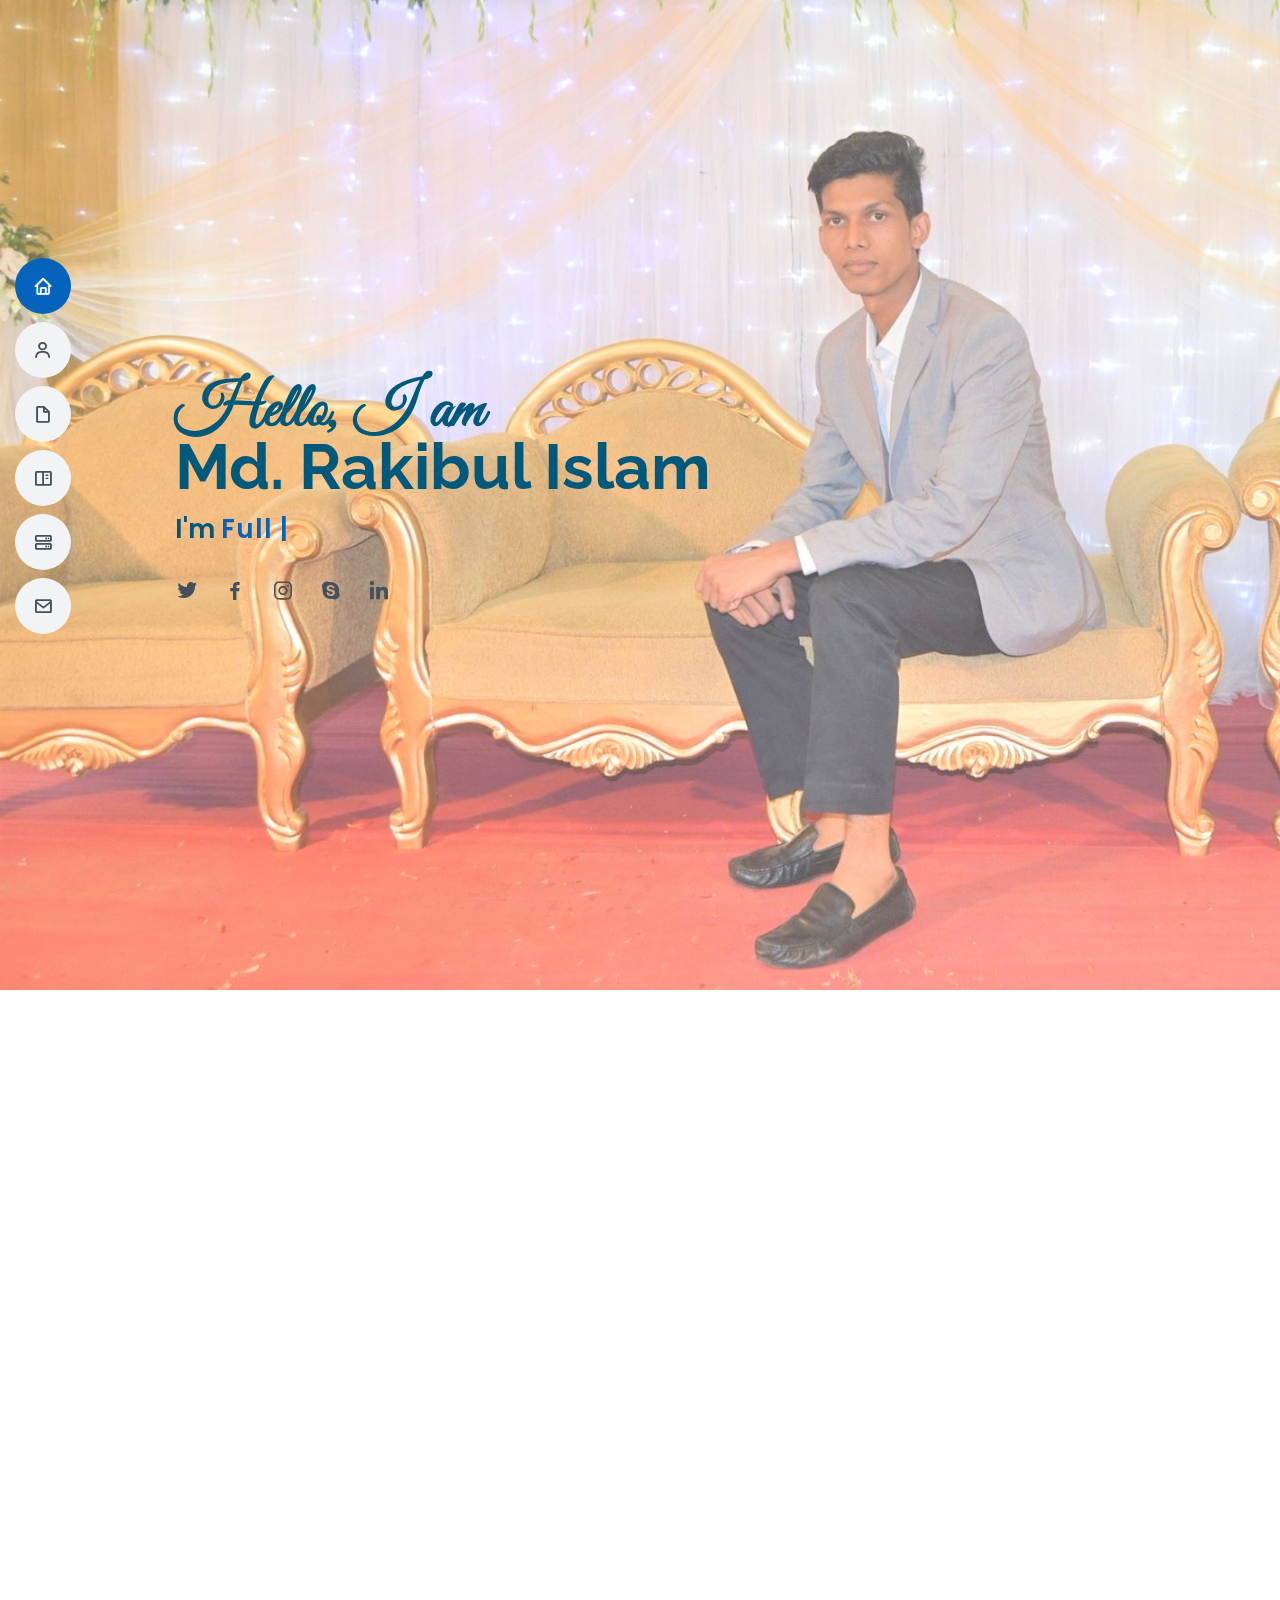
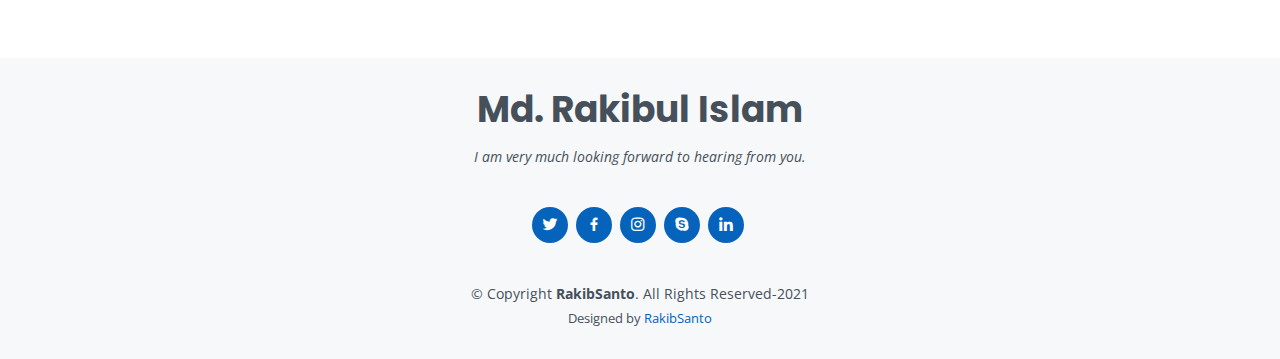
<file: index.html>
<!DOCTYPE html>
<html lang="en">

<head>
  <meta charset="utf-8">
  <meta content="width=device-width, initial-scale=1.0" name="viewport">

  <title>MD. RAKIBUL ISLAM's Personal Web Site | Full Stack Web Developer</title>
  <meta content="" name="description">
  <meta content="" name="keywords">

  <!-- Favicons -->
  <link href="assets/img/md3.png" rel="icon">
  <link href="assets/img/apple-touch-icon.png" rel="apple-touch-icon">

  <!-- Google Fonts -->
  <link href="https://fonts.googleapis.com/css?family=Open+Sans:300,300i,400,400i,600,600i,700,700i|Raleway:300,300i,400,400i,500,500i,600,600i,700,700i|Poppins:300,300i,400,400i,500,500i,600,600i,700,700i" rel="stylesheet">

  <!-- Vendor CSS Files -->
  <link href="assets/vendor/bootstrap/css/bootstrap.min.css" rel="stylesheet">
  <link href="assets/vendor/icofont/icofont.min.css" rel="stylesheet">
  <link href="assets/vendor/boxicons/css/boxicons.min.css" rel="stylesheet">
  <link href="assets/vendor/venobox/venobox.css" rel="stylesheet">
  <link href="assets/vendor/owl.carousel/assets/owl.carousel.min.css" rel="stylesheet">
  <link href="assets/vendor/aos/aos.css" rel="stylesheet">

  <!-- Template Main CSS File -->
  <link href="assets/css/style.css" rel="stylesheet">

  <!-- =======================================================
  * Template Name: MyResume - v2.2.1
  * Template URL: https://bootstrapmade.com/free-html-bootstrap-template-my-resume/
  * Author: BootstrapMade.com
  * License: https://bootstrapmade.com/license/
  ======================================================== -->
</head>

<body>

  <!-- ======= Mobile nav toggle button ======= -->
  <button type="button" class="mobile-nav-toggle d-xl-none"><i class="icofont-navigation-menu"></i></button>

  <!-- ======= Header ======= -->
  <header id="header" class="d-flex flex-column justify-content-center">

    <nav class="nav-menu">
      <ul>
        <li class="active"><a href="#hero"><i class="bx bx-home"></i> <span>Home</span></a></li>
        <li><a href="#about"><i class="bx bx-user"></i> <span>About</span></a></li>
        <li><a href="#resume"><i class="bx bx-file-blank"></i> <span>Resume</span></a></li>
        <li><a href="#portfolio"><i class="bx bx-book-content"></i> <span>Portfolio</span></a></li>
        <li><a href="#services"><i class="bx bx-server"></i> <span>Services</span></a></li>
        <li><a href="#contact"><i class="bx bx-envelope"></i> <span>Contact</span></a></li>
      </ul>
    </nav><!-- .nav-menu -->

  </header><!-- End Header -->

  <!-- ======= Hero Section ======= -->
  <section id="hero" class="d-flex flex-column justify-content-center">
    <div class="container" data-aos="zoom-in" data-aos-delay="100">
	  <h1 class="custom-font">Hello, I am</h1>
      <h1>Md. Rakibul Islam</h1>
      <p>I'm <span class="typed" data-typed-items="Full Stack Web Developer,Freelancer"></span></p>
      <div class="social-links">
        <a href="https://twitter.com/md_rakibsanto" class="twitter"><i class="bx bxl-twitter"></i></a>
        <a href="https://www.facebook.com/md.rakibsanto" class="facebook"><i class="bx bxl-facebook"></i></a>
        <a href="https://www.instagram.com/md.rakibsanto/" class="instagram"><i class="bx bxl-instagram"></i></a>
        <a href="https://join.skype.com/invite/HzuZ9DyYWOOT" class="google-plus"><i class="bx bxl-skype"></i></a>
        <a href="https://www.linkedin.com/in/md-rakibsanto-10a725193/" class="linkedin"><i class="bx bxl-linkedin"></i></a>
      </div>
    </div>
  </section><!-- End Hero -->

  <main id="main">

    <!-- ======= About Section ======= -->
    <section id="about" class="about">
      <div class="container" data-aos="fade-up">

        <div class="section-title">
          <h2>About</h2>
          <p>I am a Full Stack Web Developer from Bangladesh, with a strong focus in Web Developing with PHP, HTML, CSS, Bootstrap, Scripting with JavaScript, jQuery, AJAX, JSON, Laravel Framework. Graphics Designing Essentials for Web Developers. Search Engine Optimization Essentials for Web Developers. Social Media Integration Essentials for Web Developers. MySQL Database Development. Core PHP with Object-Oriented Programming. PDO for Advanced Database Connection and Query Processing.</p>
        </div>

        <div class="row">
          <div class="col-lg-4">
            <img src="assets/img/rakib1.jpg" class="img-fluid" alt="">
          </div>
          <div class="col-lg-8 pt-4 pt-lg-0 content">
            <h3> Full Stack Web Developer.</h3>
            <br/>
            <div class="row">
              <div class="col-lg-6">
                <ul>
                  <li><i class="icofont-rounded-right"></i> <strong>Birthday:</strong> 5 January 1998</li>
                  <li><i class="icofont-rounded-right"></i> <strong>Website:</strong><a href="#"> www.rakibsanto.com</a></li>
                  <li><i class="icofont-rounded-right"></i> <strong>Phone:</strong> 01785094892</li>
                  <li><i class="icofont-rounded-right"></i> <strong>City:</strong> Mohammadpur, Dhaka, Bangladesh</li>
                </ul>
              </div>
              <div class="col-lg-6">
                <ul>
                  <li><i class="icofont-rounded-right"></i> <strong>Age:</strong> 23</li>
                  <li><i class="icofont-rounded-right"></i> <strong>Degree:</strong> B.Sc</li>
                  <li><i class="icofont-rounded-right"></i> <strong>Email:</strong> rakibsanto1998@gmail.com</li>
                  <li><i class="icofont-rounded-right"></i> <strong>Freelance:</strong> Available</li>
                </ul>
              </div>
            </div>
            <p>
              I love to get new experiences and always learn from my surroundings. I've done some projects . I looking forward to any opportunities and challenges.
            </p>
          </div>
        </div>

      </div>
    </section><!-- End About Section -->

    <!-- ======= Facts Section ======= -->
    <section id="facts" class="facts">
      <div class="container" data-aos="fade-up">

        <div class="section-title">
          <h2>Facts</h2>
        </div>

        <div class="row">

          <div class="col-lg-3 col-md-6">
            <div class="count-box">
              <i class="icofont-simple-smile"></i>
              <span data-toggle="counter-up">12</span>
              <p>Happy Clients</p>
            </div>
          </div>

          <div class="col-lg-3 col-md-6 mt-5 mt-md-0">
            <div class="count-box">
              <i class="icofont-document-folder"></i>
              <span data-toggle="counter-up">5</span>
              <p>Projects</p>
            </div>
          </div>

          <div class="col-lg-3 col-md-6 mt-5 mt-lg-0">
            <div class="count-box">
              <i class="icofont-live-support"></i>
              <span data-toggle="counter-up">200</span>
              <p>Hours Of Support</p>
            </div>
          </div>

          <div class="col-lg-3 col-md-6 mt-5 mt-lg-0">
            <div class="count-box">
              <i class="icofont-users-alt-5"></i>
              <span data-toggle="counter-up">2</span>
              <p>Hard Workers</p>
            </div>
          </div>

        </div>

      </div>
    </section><!-- End Facts Section -->

    <!-- ======= Skills Section ======= -->
    <section id="skills" class="skills section-bg">
      <div class="container" data-aos="fade-up">

        <div class="section-title">
          <h2>Skills</h2>
        </div>

        <div class="row skills-content">

          <div class="col-lg-6">

            <div class="progress">
              <span class="skill">HTML <i class="val">90%</i></span>
              <div class="progress-bar-wrap">
                <div class="progress-bar" role="progressbar" aria-valuenow="90" aria-valuemin="0" aria-valuemax="100"></div>
              </div>
            </div>

            <div class="progress">
              <span class="skill">CSS <i class="val">90%</i></span>
              <div class="progress-bar-wrap">
                <div class="progress-bar" role="progressbar" aria-valuenow="90" aria-valuemin="0" aria-valuemax="100"></div>
              </div>
            </div>

            <div class="progress">
              <span class="skill">JavaScript <i class="val">75%</i></span>
              <div class="progress-bar-wrap">
                <div class="progress-bar" role="progressbar" aria-valuenow="75" aria-valuemin="0" aria-valuemax="100"></div>
              </div>
            </div>
			
			<div class="progress">
              <span class="skill">Bootstrap <i class="val">80%</i></span>
              <div class="progress-bar-wrap">
                <div class="progress-bar" role="progressbar" aria-valuenow="80" aria-valuemin="0" aria-valuemax="100"></div>
              </div>
            </div>
			
			<div class="progress">
              <span class="skill">JQuary <i class="val">70%</i></span>
              <div class="progress-bar-wrap">
                <div class="progress-bar" role="progressbar" aria-valuenow="70" aria-valuemin="0" aria-valuemax="100"></div>
              </div>
            </div>

          </div>

          <div class="col-lg-6">

            <div class="progress">
              <span class="skill">PHP <i class="val">80%</i></span>
              <div class="progress-bar-wrap">
                <div class="progress-bar" role="progressbar" aria-valuenow="80" aria-valuemin="0" aria-valuemax="100"></div>
              </div>
            </div>
			
			<div class="progress">
              <span class="skill">MySQL <i class="val">80%</i></span>
              <div class="progress-bar-wrap">
                <div class="progress-bar" role="progressbar" aria-valuenow="80" aria-valuemin="0" aria-valuemax="100"></div>
              </div>
            </div>
			
			<div class="progress">
              <span class="skill">Laravel Framework <i class="val">75%</i></span>
              <div class="progress-bar-wrap">
                <div class="progress-bar" role="progressbar" aria-valuenow="75" aria-valuemin="0" aria-valuemax="100"></div>
              </div>
            </div>

            <div class="progress">
              <span class="skill">WordPress/CMS <i class="val">90%</i></span>
              <div class="progress-bar-wrap">
                <div class="progress-bar" role="progressbar" aria-valuenow="90" aria-valuemin="0" aria-valuemax="100"></div>
              </div>
            </div>

            <div class="progress">
              <span class="skill">Photoshop <i class="val">70%</i></span>
              <div class="progress-bar-wrap">
                <div class="progress-bar" role="progressbar" aria-valuenow="70" aria-valuemin="0" aria-valuemax="100"></div>
              </div>
            </div>

          </div>

        </div>
		
      </div>
	  
	  <section id="skills" class="skills section-bg">
		<div class="container" data-aos="fade-up">

			<div class="section-title">
				<h2>Language Skills</h2>
			</div>
			
			<div class="row skills-content">

				<div class="col-lg-4">

					<div class="progress">
						<span class="skill">Bangla <i class="val">100%</i></span>
						<div class="progress-bar-wrap">
						<div class="progress-bar" role="progressbar" aria-valuenow="100" aria-valuemin="0" aria-valuemax="100"></div>
						</div>
					</div>
				</div>
				
				<div class="col-lg-4">

					<div class="progress">
						<span class="skill">English <i class="val">80%</i></span>
						<div class="progress-bar-wrap">
						<div class="progress-bar" role="progressbar" aria-valuenow="80" aria-valuemin="0" aria-valuemax="100"></div>
						</div>
					</div>
				</div>
				
				<div class="col-lg-4">

					<div class="progress">
						<span class="skill">Hindi <i class="val">60%</i></span>
						<div class="progress-bar-wrap">
						<div class="progress-bar" role="progressbar" aria-valuenow="60" aria-valuemin="0" aria-valuemax="100"></div>
						</div>
					</div>
				</div>
				
			</div>
			
		</div>
    </section><!-- End Skills Section -->

    <!-- ======= Resume Section ======= -->
    <section id="resume" class="resume">
      <div class="container" data-aos="fade-up">

        <div class="section-title">
          <h2>Resume</h2>
        </div>

        <div class="row">
			<div class="col-lg-6">
				
				<h3 class="resume-title">Education</h3>
				<div class="resume-item">
					<h4>Bachelor of Science</h4>
					<h5>2017 - 2021</h5>
					<p><em>Bangladesh University</em></p>
					<p>Computer Science & Engineering</p>
					<p>CGPA- 3.75</p>
				</div>
				<div class="resume-item">
					<h4>H.S.C</h4>
					<h5>2014 - 2016</h5>
					<p><em>Shahid Bulbul Govt. College, Pabna</em></p>
					<p>Science</p>
					<p>GPA- 4.42</p>
				</div>
				<div class="resume-item">
					<h4>S.S.C</h4>
					<h5>2009 - 2014</h5>
					<p><em>Manikhat High School, Pabna</em></p>
					<p>Science</p>
					<p>GPA- 4.56</p>
				</div>
			</div>
          <div class="col-lg-6">
            <h3 class="resume-title">Professional Training</h3>
            <div class="resume-item">
              <h4>Web Development</h4>
              <h5>2021 - Present</h5>
              <p><em>PeopleNtech </em></p>
              <p><em>Duration : 6 Months </em></p>
            </div>
			<h3 class="resume-title">Professional Course</h3>
            <div class="resume-item">
              <h4>Introduction to Web Development</h4>
              <h5>2021 - Present</h5>
              <p><em>Coursera</em></p>
              <p><em>Offered by- UNIVERSITY OF CALIFORNIA </em></p>
              <p><em>Duration : 1 Months </em></p>
            </div>
			
			<div class="resume-item">
              <h4>Programming for Everybody (Getting Started with Python)</h4>
              <h5>2020</h5>
              <p><em>Coursera</em></p>
              <p><em>Offered by- UNIVERSITY OF MICHIGAN </em></p>
              <p><em>Duration : 3 Months </em></p>
            </div>
            
          </div>
        </div>

      </div>
    </section><!-- End Resume Section -->

    <!-- ======= Portfolio Section ======= -->
    <section id="portfolio" class="portfolio section-bg">
      <div class="container" data-aos="fade-up">

        <div class="section-title">
          <h2>Portfolio</h2>
          <p>All the Project is here that i complete yet.</p>
        </div>

        <div class="row">
          <div class="col-lg-12 d-flex justify-content-center" data-aos="fade-up" data-aos-delay="100">
            <ul id="portfolio-flters">
              <li data-filter="*" class="filter-active">All</li>
              <li data-filter=".filter-app">HTML/CSS</li>
              <li data-filter=".filter-card">PYTHON</li>
              <li data-filter=".filter-web">PHP</li>
            </ul>
          </div>
        </div>

        <div class="row portfolio-container" data-aos="fade-up" data-aos-delay="200">

          <div class="col-lg-4 col-md-6 portfolio-item filter-app">
            <div class="portfolio-wrap">
              <img src="assets/img/portfolio/template.jpg" class="img-fluid" alt="">
              <div class="portfolio-info">
                <h4>HTML TEMPLATE</h4>
                <p>HTML/CSS</p>
                <div class="portfolio-links">
                  <a href="assets/img/portfolio/template.jpg" data-gall="portfolioGallery" class="venobox" title="HTML/CSS"><i class="bx bx-plus"></i></a>
                  <a href="portfolio-details.html" data-gall="portfolioDetailsGallery" data-vbtype="iframe" class="venobox" title="Portfolio Details"><i class="bx bx-link"></i></a>
                </div>
              </div>
            </div>
          </div>

          <div class="col-lg-4 col-md-6 portfolio-item filter-card">
            <div class="portfolio-wrap">
              <img src="assets/img/portfolio/jarvis.jpg" class="img-fluid" alt="">
              <div class="portfolio-info">
                <h4>JARVIS</h4>
                <p>PYTHON</p>
                <div class="portfolio-links">
                  <a href="assets/img/portfolio/jarvis.jpg" data-gall="portfolioGallery" class="venobox" title="PYTHON"><i class="bx bx-plus"></i></a>
                  <a href="portfolio-details1.html" data-gall="portfolioDetailsGallery" data-vbtype="iframe" class="venobox" title="Portfolio Details"><i class="bx bx-link"></i></a>
                </div>
              </div>
            </div>
          </div>

          <div class="col-lg-4 col-md-6 portfolio-item filter-card">
            <div class="portfolio-wrap">
              <img src="assets/img/portfolio/tic-tac-toe.jpg" class="img-fluid" alt="">
              <div class="portfolio-info">
                <h4>TIC TAC TOE</h4>
                <p>PYTHON</p>
                <div class="portfolio-links">
                  <a href="assets/img/portfolio/tic-tac-toe.jpg" data-gall="portfolioGallery" class="venobox" title="PYTHON"><i class="bx bx-plus"></i></a>
                  <a href="portfolio-details2.html" data-gall="portfolioDetailsGallery" data-vbtype="iframe" class="venobox" title="Portfolio Details"><i class="bx bx-link"></i></a>
                </div>
              </div>
            </div>
          </div>

          <div class="col-lg-4 col-md-6 portfolio-item filter-card">
            <div class="portfolio-wrap">
              <img src="assets/img/portfolio/real_time_object_detection.jpg" class="img-fluid" alt="">
              <div class="portfolio-info">
                <h4>OBJECT DECTECTION</h4>
                <p>PYTHON</p>
                <div class="portfolio-links">
                  <a href="assets/img/portfolio/real_time_object_detection.jpg" data-gall="portfolioGallery" class="venobox" title="PYTHON"><i class="bx bx-plus"></i></a>
                  <a href="portfolio-details3.html" data-gall="portfolioDetailsGallery" data-vbtype="iframe" class="venobox" title="Portfolio Details"><i class="bx bx-link"></i></a>
                </div>
              </div>
            </div>
          </div>

        </div>

      </div>
    </section><!-- End Portfolio Section -->

    <!-- ======= Services Section ======= -->
    <section id="services" class="services">
      <div class="container" data-aos="fade-up">

        <div class="section-title">
          <h2>Services</h2>
          <p></p>
        </div>

        <div class="row">

          <div class="col-lg-4 col-md-6 d-flex align-items-stretch" data-aos="zoom-in" data-aos-delay="100">
            <div class="icon-box iconbox-blue">
              <div class="icon">
                <svg width="100" height="100" viewBox="0 0 600 600" xmlns="http://www.w3.org/2000/svg">
                  <path stroke="none" stroke-width="0" fill="#f5f5f5" d="M300,521.0016835830174C376.1290562159157,517.8887921683347,466.0731472004068,529.7835943286574,510.70327084640275,468.03025145048787C554.3714126377745,407.6079735673963,508.03601936045806,328.9844924480964,491.2728898941984,256.3432110539036C474.5976632858925,184.082847569629,479.9380746630129,96.60480741107993,416.23090153303,58.64404602377083C348.86323505073057,18.502131276798302,261.93793281208167,40.57373210992963,193.5410806939664,78.93577620505333C130.42746243093433,114.334589627462,98.30271207620316,179.96522072025542,76.75703585869454,249.04625023123273C51.97151888228291,328.5150500222984,13.704378332031375,421.85034740162234,66.52175969318436,486.19268352777647C119.04800174914682,550.1803526380478,217.28368757567262,524.383925680826,300,521.0016835830174"></path>
                </svg>
                <i class="bx bxl-dribbble"></i>
              </div>
              <h4><a href="">Lorem Ipsum</a></h4>
              
            </div>
          </div>

          <div class="col-lg-4 col-md-6 d-flex align-items-stretch mt-4 mt-md-0" data-aos="zoom-in" data-aos-delay="200">
            <div class="icon-box iconbox-orange ">
              <div class="icon">
                <svg width="100" height="100" viewBox="0 0 600 600" xmlns="http://www.w3.org/2000/svg">
                  <path stroke="none" stroke-width="0" fill="#f5f5f5" d="M300,582.0697525312426C382.5290701553225,586.8405444964366,449.9789794690241,525.3245884688669,502.5850820975895,461.55621195738473C556.606425686781,396.0723002908107,615.8543463187945,314.28637112970534,586.6730223649479,234.56875336149918C558.9533121215079,158.8439757836574,454.9685369536778,164.00468322053177,381.49747125262974,130.76875717737553C312.15926192815925,99.40240125094834,248.97055460311594,18.661163978235184,179.8680185752513,50.54337015887873C110.5421016452524,82.52863877960104,119.82277516462835,180.83849132639028,109.12597500060166,256.43424936330496C100.08760227029461,320.3096726198365,92.17705696193138,384.0621239912766,124.79988738764834,439.7174275375508C164.83382741302287,508.01625554203684,220.96474134820875,577.5009287672846,300,582.0697525312426"></path>
                </svg>
                <i class="bx bx-file"></i>
              </div>
              <h4><a href="">Sed Perspiciatis</a></h4>
              
            </div>
          </div>

          <div class="col-lg-4 col-md-6 d-flex align-items-stretch mt-4 mt-lg-0" data-aos="zoom-in" data-aos-delay="300">
            <div class="icon-box iconbox-pink">
              <div class="icon">
                <svg width="100" height="100" viewBox="0 0 600 600" xmlns="http://www.w3.org/2000/svg">
                  <path stroke="none" stroke-width="0" fill="#f5f5f5" d="M300,541.5067337569781C382.14930387511276,545.0595476570109,479.8736841581634,548.3450877840088,526.4010558755058,480.5488172755941C571.5218469581645,414.80211281144784,517.5187510058486,332.0715597781072,496.52539010469104,255.14436215662573C477.37192572678356,184.95920475031193,473.57363656557914,105.61284051026155,413.0603344069578,65.22779650032875C343.27470386102294,18.654635553484475,251.2091493199835,5.337323636656869,175.0934190732945,40.62881213300186C97.87086631185822,76.43348514350839,51.98124368387456,156.15599469081315,36.44837278890362,239.84606092416172C21.716077023791087,319.22268207091537,43.775223500013084,401.1760424656574,96.891909868211,461.97329694683043C147.22146801428983,519.5804099606455,223.5754009179313,538.201503339737,300,541.5067337569781"></path>
                </svg>
                <i class="bx bx-tachometer"></i>
              </div>
              <h4><a href="">Magni Dolores</a></h4>
             
            </div>
          </div>

          <div class="col-lg-4 col-md-6 d-flex align-items-stretch mt-4" data-aos="zoom-in" data-aos-delay="100">
            <div class="icon-box iconbox-yellow">
              <div class="icon">
                <svg width="100" height="100" viewBox="0 0 600 600" xmlns="http://www.w3.org/2000/svg">
                  <path stroke="none" stroke-width="0" fill="#f5f5f5" d="M300,503.46388370962813C374.79870501325706,506.71871716319447,464.8034551963731,527.1746412648533,510.4981551193396,467.86667711651364C555.9287308511215,408.9015244558933,512.6030010748507,327.5744911775523,490.211057578863,256.5855673507754C471.097692560561,195.9906835881958,447.69079081568157,138.11976852964426,395.19560036434837,102.3242989838813C329.3053358748298,57.3949838291264,248.02791733380457,8.279543830951368,175.87071277845988,42.242879143198664C103.41431057327972,76.34704239035025,93.79494320519305,170.9812938413882,81.28167332365135,250.07896920659033C70.17666984294237,320.27484674793965,64.84698225790005,396.69656628748305,111.28512138212992,450.4950937839243C156.20124167950087,502.5303643271138,231.32542653798444,500.4755392045468,300,503.46388370962813"></path>
                </svg>
                <i class="bx bx-layer"></i>
              </div>
              <h4><a href="">Nemo Enim</a></h4>
              
            </div>
          </div>

          <div class="col-lg-4 col-md-6 d-flex align-items-stretch mt-4" data-aos="zoom-in" data-aos-delay="200">
            <div class="icon-box iconbox-red">
              <div class="icon">
                <svg width="100" height="100" viewBox="0 0 600 600" xmlns="http://www.w3.org/2000/svg">
                  <path stroke="none" stroke-width="0" fill="#f5f5f5" d="M300,532.3542879108572C369.38199826031484,532.3153073249985,429.10787420159085,491.63046689027357,474.5244479745417,439.17860296908856C522.8885846962883,383.3225815378663,569.1668002868075,314.3205725914397,550.7432151929288,242.7694973846089C532.6665558377875,172.5657663291529,456.2379748765914,142.6223662098291,390.3689995646985,112.34683881706744C326.66090330228417,83.06452184765237,258.84405631176094,53.51806209861945,193.32584062364296,78.48882559362697C121.61183558270385,105.82097193414197,62.805066853699245,167.19869350419734,48.57481801355237,242.6138429142374C34.843463184063346,315.3850353017275,76.69343916112496,383.4422959591041,125.22947124332185,439.3748458443577C170.7312796277747,491.8107796887764,230.57421082200815,532.3932930995766,300,532.3542879108572"></path>
                </svg>
                <i class="bx bx-slideshow"></i>
              </div>
              <h4><a href="">Dele Cardo</a></h4>
              
            </div>
          </div>

          <div class="col-lg-4 col-md-6 d-flex align-items-stretch mt-4" data-aos="zoom-in" data-aos-delay="300">
            <div class="icon-box iconbox-teal">
              <div class="icon">
                <svg width="100" height="100" viewBox="0 0 600 600" xmlns="http://www.w3.org/2000/svg">
                  <path stroke="none" stroke-width="0" fill="#f5f5f5" d="M300,566.797414625762C385.7384707136149,576.1784315230908,478.7894351017131,552.8928747891023,531.9192734346935,484.94944893311C584.6109503024035,417.5663521118492,582.489472248146,322.67544863468447,553.9536738515405,242.03673114598146C529.1557734026468,171.96086150256528,465.24506316201064,127.66468636344209,395.9583748389544,100.7403814666027C334.2173773831606,76.7482773500951,269.4350130405921,84.62216499799875,207.1952322260088,107.2889140133804C132.92018162631612,134.33871894543012,41.79353780512637,160.00259165414826,22.644507872594943,236.69541883565114C3.319112789854554,314.0945973066697,72.72355303640163,379.243833228382,124.04198916343866,440.3218312028393C172.9286146004772,498.5055451809895,224.45579914871206,558.5317968840102,300,566.797414625762"></path>
                </svg>
                <i class="bx bx-arch"></i>
              </div>
              <h4><a href="">Divera Don</a></h4>
              
            </div>
          </div>

        </div>

      </div>
    </section><!-- End Services Section -->

    <!-- ======= Testimonials Section ======= -->
    <section id="testimonials" class="testimonials section-bg">
      <div class="container" data-aos="fade-up">

        <div class="section-title">
          <h2>Testimonials</h2>
        </div>

        <div class="owl-carousel testimonials-carousel" data-aos="zoom-in" data-aos-delay="100">

          <div class="testimonial-item">
            <img src="assets/img/testimonials/fagun.jpg" class="testimonial-img" alt="">
            <h3>Mejbaur Bahar Fagun</h3>
            <h4>Ceo &amp; Founder</h4>
            <h4>Fagun Himel Transport Agency</h4>
            <p>
              <i class="bx bxs-quote-alt-left quote-icon-left"></i>
             You made it so simple. My new site is so much faster and easier to work with than my old site. I just choose the page, make the change and click save. Thank You So Much.!
              <i class="bx bxs-quote-alt-right quote-icon-right"></i>
            </p>
          </div>

          <div class="testimonial-item">
            <img src="assets/img/testimonials/saidur.jpg" class="testimonial-img" alt="">
            <h3>Md. Saidur Rahman</h3>
            <h4>Ceo &amp; Founder</h4>
            <p>
              <i class="bx bxs-quote-alt-left quote-icon-left"></i>
              You are rock on  the web site project. Thanks so much doing this job
              <i class="bx bxs-quote-alt-right quote-icon-right"></i>
            </p>
          </div>

        </div>

      </div>
    </section><!-- End Testimonials Section -->

    <!-- ======= Contact Section ======= -->
    <section id="contact" class="contact">
      <div class="container" data-aos="fade-up">

        <div class="section-title">
          <h2>Contact</h2>
        </div>

        <div class="row mt-1">

          <div class="col-lg-4">
            <div class="info">
              <div class="address">
                <i class="icofont-google-map"></i>
                <h4>Location:</h4>
                <p>Mohammadpur, Dhaka-1207</p>
              </div>

              <div class="email">
                <i class="icofont-envelope"></i>
                <h4>Email:</h4>
                <p>rakibsanto1998@gmail.com</p>
              </div>

              <div class="phone">
                <i class="icofont-phone"></i>
                <h4>Call:</h4>
                <p>+88 01785094892</p>
              </div>

            </div>

          </div>

          <div class="col-lg-8 mt-5 mt-lg-0">

            <form action="forms/contact.php" method="post" role="form" class="php-email-form">
              <div class="form-row">
                <div class="col-md-6 form-group">
                  <input type="text" name="name" class="form-control" id="name" placeholder="Your Name" data-rule="minlen:4" data-msg="Please enter at least 4 chars" />
                  <div class="validate"></div>
                </div>
                <div class="col-md-6 form-group">
                  <input type="email" class="form-control" name="email" id="email" placeholder="Your Email" data-rule="email" data-msg="Please enter a valid email" />
                  <div class="validate"></div>
                </div>
              </div>
              <div class="form-group">
                <input type="text" class="form-control" name="subject" id="subject" placeholder="Subject" data-rule="minlen:4" data-msg="Please enter at least 8 chars of subject" />
                <div class="validate"></div>
              </div>
              <div class="form-group">
                <textarea class="form-control" name="message" rows="5" data-rule="required" data-msg="Please write something for us" placeholder="Message"></textarea>
                <div class="validate"></div>
              </div>
              <div class="mb-3">
                <div class="loading">Loading</div>
                <div class="error-message"></div>
                <div class="sent-message">Your message has been sent. Thank you!</div>
              </div>
              <div class="text-center"><button type="submit">Send Message</button></div>
            </form>

          </div>

        </div>

      </div>
    </section><!-- End Contact Section -->

  </main><!-- End #main -->

  <!-- ======= Footer ======= -->
  <footer id="footer">
    <div class="container">
      <h3>Md. Rakibul Islam</h3>
      <p>I am very much looking forward to hearing from you.</p>
      <div class="social-links">
        <a href="https://twitter.com/md_rakibsanto" class="twitter"><i class="bx bxl-twitter"></i></a>
        <a href="https://www.facebook.com/md.rakibsanto" class="facebook"><i class="bx bxl-facebook"></i></a>
        <a href="https://www.instagram.com/md.rakibsanto/" class="instagram"><i class="bx bxl-instagram"></i></a>
        <a href="https://join.skype.com/invite/HzuZ9DyYWOOT" class="google-plus"><i class="bx bxl-skype"></i></a>
        <a href="https://www.linkedin.com/in/md-rakibsanto-10a725193/" class="linkedin"><i class="bx bxl-linkedin"></i></a>
      </div>
      <div class="copyright">
        &copy; Copyright <strong><span>RakibSanto</span></strong>. All Rights Reserved-2021
      </div>
      <div class="credits">
        <!-- All the links in the footer should remain intact. -->
        <!-- You can delete the links only if you purchased the pro version. -->
        <!-- Licensing information: [license-url] -->
        <!-- Purchase the pro version with working PHP/AJAX contact form: https://bootstrapmade.com/free-html-bootstrap-template-my-resume/ -->
        Designed by <a href="#">RakibSanto</a>
      </div>
    </div>
  </footer><!-- End Footer -->

  <a href="#" class="back-to-top"><i class="bx bx-up-arrow-alt"></i></a>
  <div id="preloader"></div>

  <!-- Vendor JS Files -->
  <script src="assets/vendor/jquery/jquery.min.js"></script>
  <script src="assets/vendor/bootstrap/js/bootstrap.bundle.min.js"></script>
  <script src="assets/vendor/jquery.easing/jquery.easing.min.js"></script>
  <script src="assets/vendor/php-email-form/validate.js"></script>
  <script src="assets/vendor/waypoints/jquery.waypoints.min.js"></script>
  <script src="assets/vendor/counterup/counterup.min.js"></script>
  <script src="assets/vendor/isotope-layout/isotope.pkgd.min.js"></script>
  <script src="assets/vendor/venobox/venobox.min.js"></script>
  <script src="assets/vendor/owl.carousel/owl.carousel.min.js"></script>
  <script src="assets/vendor/typed.js/typed.min.js"></script>
  <script src="assets/vendor/aos/aos.js"></script>

  <!-- Template Main JS File -->
  <script src="assets/js/main.js"></script>

</body>

</html>
</file>
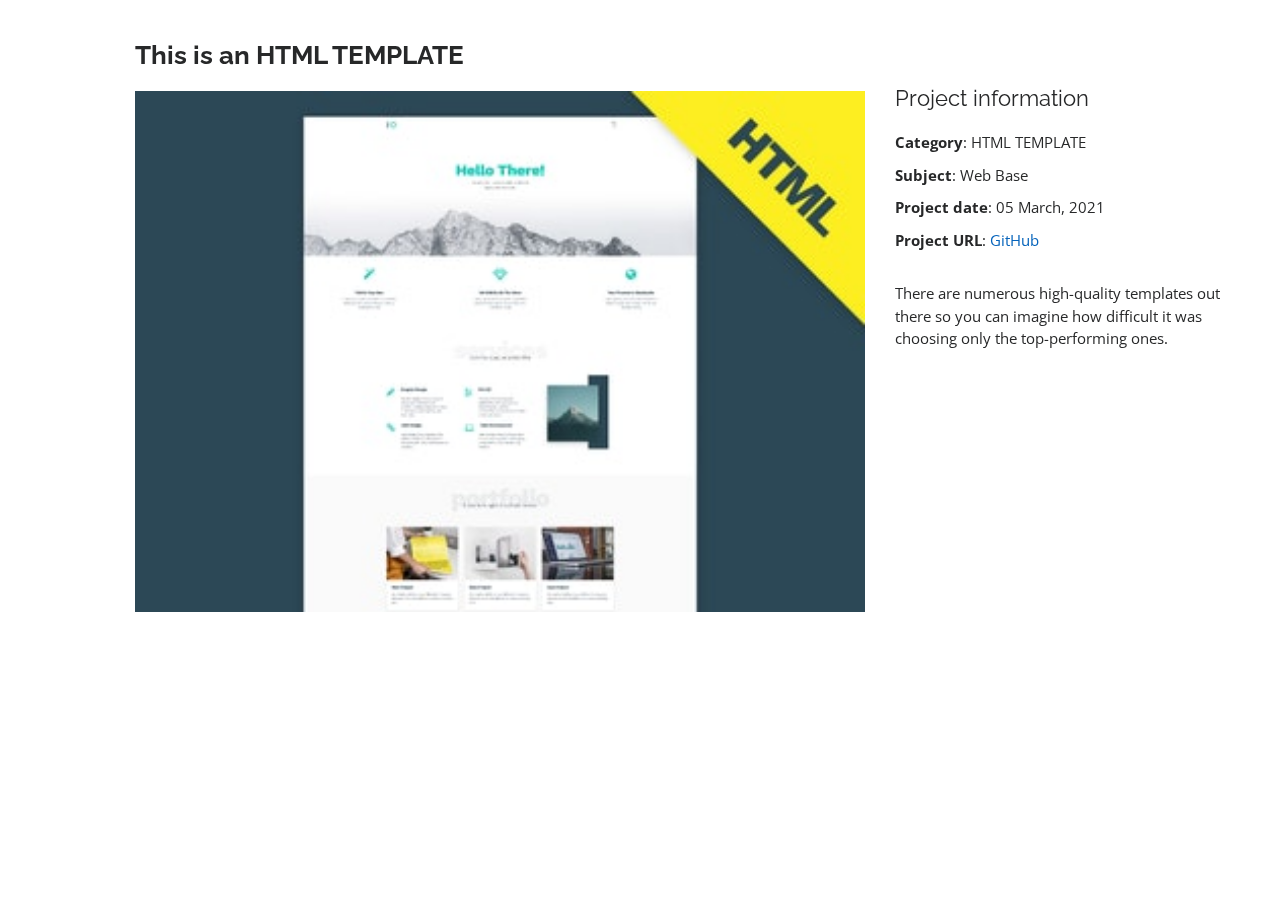
<file: portfolio-details.html>
<!DOCTYPE html>
<html lang="en">

<head>
  <meta charset="utf-8">
  <meta content="width=device-width, initial-scale=1.0" name="viewport">

  <title>Portfolio Details - Personal Bootstrap Template</title>
  <meta content="" name="description">
  <meta content="" name="keywords">

  <!-- Favicons -->
  <link href="assets/img/favicon.png" rel="icon">
  <link href="assets/img/apple-touch-icon.png" rel="apple-touch-icon">

  <!-- Google Fonts -->
  <link href="https://fonts.googleapis.com/css?family=Open+Sans:300,300i,400,400i,600,600i,700,700i|Raleway:300,300i,400,400i,500,500i,600,600i,700,700i|Poppins:300,300i,400,400i,500,500i,600,600i,700,700i" rel="stylesheet">

  <!-- Vendor CSS Files -->
  <link href="assets/vendor/bootstrap/css/bootstrap.min.css" rel="stylesheet">
  <link href="assets/vendor/icofont/icofont.min.css" rel="stylesheet">
  <link href="assets/vendor/boxicons/css/boxicons.min.css" rel="stylesheet">
  <link href="assets/vendor/venobox/venobox.css" rel="stylesheet">
  <link href="assets/vendor/owl.carousel/assets/owl.carousel.min.css" rel="stylesheet">
  <link href="assets/vendor/aos/aos.css" rel="stylesheet">

  <!-- Template Main CSS File -->
  <link href="assets/css/style.css" rel="stylesheet">

  <!-- =======================================================
  * Template Name: MyResume - v2.2.1
  * Template URL: https://bootstrapmade.com/free-html-bootstrap-template-my-resume/
  * Author: BootstrapMade.com
  * License: https://bootstrapmade.com/license/
  ======================================================== -->
</head>

<body>

  <main id="main">

    <!-- ======= Portfolio Details ======= -->
    <section id="portfolio-details" class="portfolio-details">
      <div class="container" data-aos="fade-up">

        <div class="row">

          <div class="col-lg-8">
            <h2 class="portfolio-title">This is an HTML TEMPLATE</h2>
            <div class="owl-carousel portfolio-details-carousel">
              <img src="assets/img/portfolio/template.jpg" class="img-fluid" alt="">
              
            </div>
          </div>

          <div class="col-lg-4 portfolio-info">
            <h3>Project information</h3>
            <ul>
              <li><strong>Category</strong>: HTML TEMPLATE</li>
              <li><strong>Subject</strong>: Web Base</li>
              <li><strong>Project date</strong>: 05 March, 2021</li>
              <li><strong>Project URL</strong>: <a href="//github.com/rakibsanto/Assignment" target="_blank">GitHub</a></li>
            </ul>

            <p>
              There are numerous high-quality templates out there so you can imagine how difficult it was choosing only the top-performing ones.
            </p>
          </div>

        </div>

      </div>
    </section><!-- End Portfolio Details -->

  </main><!-- End #main -->

  <a href="#" class="back-to-top"><i class="bx bx-up-arrow-alt"></i></a>
  <div id="preloader"></div>

  <!-- Vendor JS Files -->
  <script src="assets/vendor/jquery/jquery.min.js"></script>
  <script src="assets/vendor/bootstrap/js/bootstrap.bundle.min.js"></script>
  <script src="assets/vendor/jquery.easing/jquery.easing.min.js"></script>
  <script src="assets/vendor/php-email-form/validate.js"></script>
  <script src="assets/vendor/waypoints/jquery.waypoints.min.js"></script>
  <script src="assets/vendor/counterup/counterup.min.js"></script>
  <script src="assets/vendor/isotope-layout/isotope.pkgd.min.js"></script>
  <script src="assets/vendor/venobox/venobox.min.js"></script>
  <script src="assets/vendor/owl.carousel/owl.carousel.min.js"></script>
  <script src="assets/vendor/typed.js/typed.min.js"></script>
  <script src="assets/vendor/aos/aos.js"></script>

  <!-- Template Main JS File -->
  <script src="assets/js/main.js"></script>

</body>

</html>
</file>
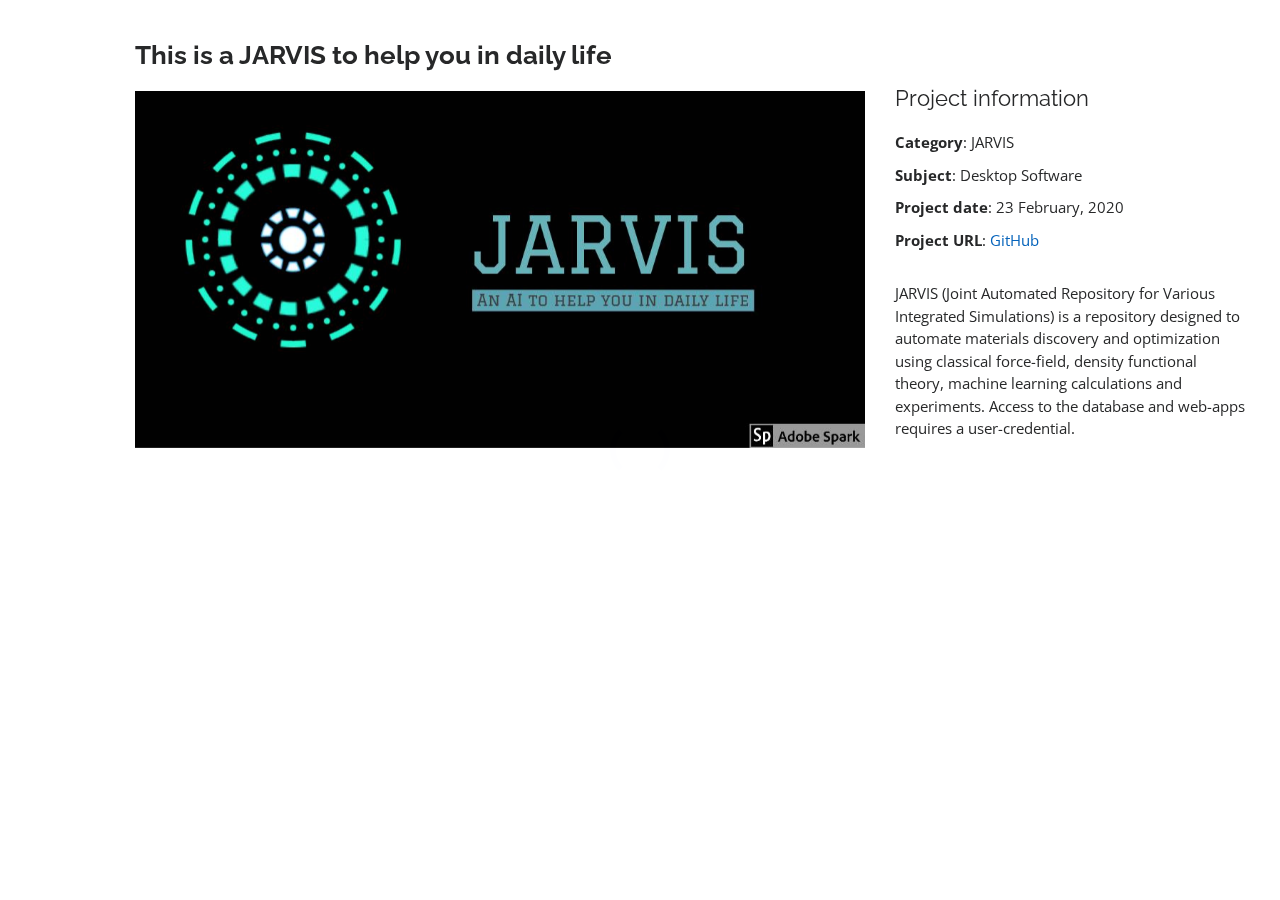
<file: portfolio-details1.html>
<!DOCTYPE html>
<html lang="en">

<head>
  <meta charset="utf-8">
  <meta content="width=device-width, initial-scale=1.0" name="viewport">

  <title>Portfolio Details - Personal Bootstrap Template</title>
  <meta content="" name="description">
  <meta content="" name="keywords">

  <!-- Favicons -->
  <link href="assets/img/favicon.png" rel="icon">
  <link href="assets/img/apple-touch-icon.png" rel="apple-touch-icon">

  <!-- Google Fonts -->
  <link href="https://fonts.googleapis.com/css?family=Open+Sans:300,300i,400,400i,600,600i,700,700i|Raleway:300,300i,400,400i,500,500i,600,600i,700,700i|Poppins:300,300i,400,400i,500,500i,600,600i,700,700i" rel="stylesheet">

  <!-- Vendor CSS Files -->
  <link href="assets/vendor/bootstrap/css/bootstrap.min.css" rel="stylesheet">
  <link href="assets/vendor/icofont/icofont.min.css" rel="stylesheet">
  <link href="assets/vendor/boxicons/css/boxicons.min.css" rel="stylesheet">
  <link href="assets/vendor/venobox/venobox.css" rel="stylesheet">
  <link href="assets/vendor/owl.carousel/assets/owl.carousel.min.css" rel="stylesheet">
  <link href="assets/vendor/aos/aos.css" rel="stylesheet">

  <!-- Template Main CSS File -->
  <link href="assets/css/style.css" rel="stylesheet">

  <!-- =======================================================
  * Template Name: MyResume - v2.2.1
  * Template URL: https://bootstrapmade.com/free-html-bootstrap-template-my-resume/
  * Author: BootstrapMade.com
  * License: https://bootstrapmade.com/license/
  ======================================================== -->
</head>

<body>

  <main id="main">

    <!-- ======= Portfolio Details ======= -->
    <section id="portfolio-details" class="portfolio-details">
      <div class="container" data-aos="fade-up">

        <div class="row">

          <div class="col-lg-8">
            <h2 class="portfolio-title">This is a JARVIS to help you in daily life</h2>
            <div class="owl-carousel portfolio-details-carousel">
              <img src="assets/img/portfolio/jarvis.jpg" class="img-fluid" alt="">
            </div>
          </div>

          <div class="col-lg-4 portfolio-info">
            <h3>Project information</h3>
            <ul>
              <li><strong>Category</strong>: JARVIS</li>
              <li><strong>Subject</strong>: Desktop Software</li>
              <li><strong>Project date</strong>: 23 February, 2020</li>
              <li><strong>Project URL</strong>: <a href="https://github.com/rakibsanto/jarvis" target="_blank">GitHub</a></li>
            </ul>

            <p>
              JARVIS (Joint Automated Repository for Various Integrated Simulations) is a repository designed to automate materials discovery and optimization using classical force-field, density functional theory, machine learning calculations and experiments. Access to the database and web-apps requires a user-credential. 
            </p>
          </div>

        </div>

      </div>
    </section><!-- End Portfolio Details -->

  </main><!-- End #main -->

  <a href="#" class="back-to-top"><i class="bx bx-up-arrow-alt"></i></a>
  <div id="preloader"></div>

  <!-- Vendor JS Files -->
  <script src="assets/vendor/jquery/jquery.min.js"></script>
  <script src="assets/vendor/bootstrap/js/bootstrap.bundle.min.js"></script>
  <script src="assets/vendor/jquery.easing/jquery.easing.min.js"></script>
  <script src="assets/vendor/php-email-form/validate.js"></script>
  <script src="assets/vendor/waypoints/jquery.waypoints.min.js"></script>
  <script src="assets/vendor/counterup/counterup.min.js"></script>
  <script src="assets/vendor/isotope-layout/isotope.pkgd.min.js"></script>
  <script src="assets/vendor/venobox/venobox.min.js"></script>
  <script src="assets/vendor/owl.carousel/owl.carousel.min.js"></script>
  <script src="assets/vendor/typed.js/typed.min.js"></script>
  <script src="assets/vendor/aos/aos.js"></script>

  <!-- Template Main JS File -->
  <script src="assets/js/main.js"></script>

</body>

</html>
</file>
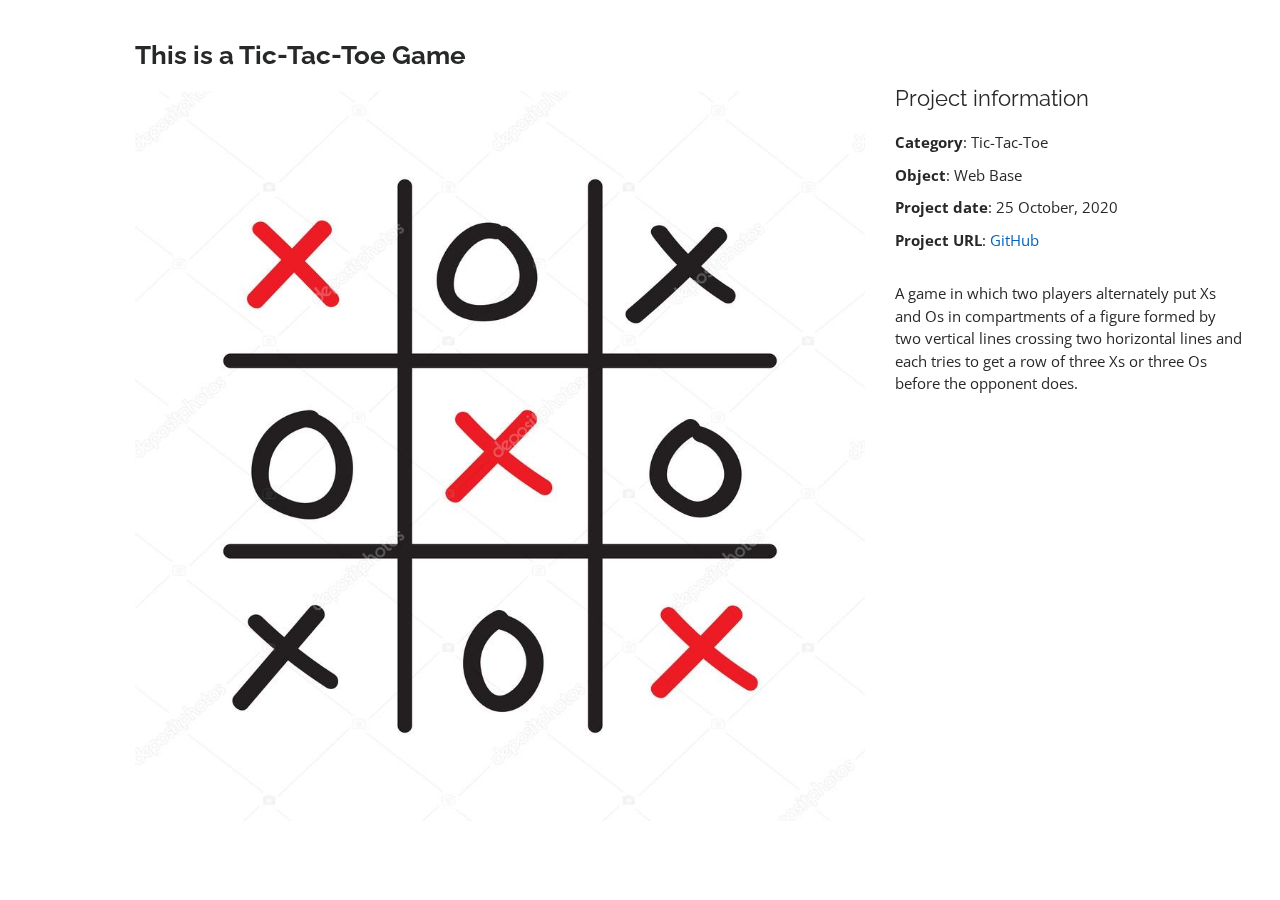
<file: portfolio-details2.html>
<!DOCTYPE html>
<html lang="en">

<head>
  <meta charset="utf-8">
  <meta content="width=device-width, initial-scale=1.0" name="viewport">

  <title>Portfolio Details - Personal Bootstrap Template</title>
  <meta content="" name="description">
  <meta content="" name="keywords">

  <!-- Favicons -->
  <link href="assets/img/favicon.png" rel="icon">
  <link href="assets/img/apple-touch-icon.png" rel="apple-touch-icon">

  <!-- Google Fonts -->
  <link href="https://fonts.googleapis.com/css?family=Open+Sans:300,300i,400,400i,600,600i,700,700i|Raleway:300,300i,400,400i,500,500i,600,600i,700,700i|Poppins:300,300i,400,400i,500,500i,600,600i,700,700i" rel="stylesheet">

  <!-- Vendor CSS Files -->
  <link href="assets/vendor/bootstrap/css/bootstrap.min.css" rel="stylesheet">
  <link href="assets/vendor/icofont/icofont.min.css" rel="stylesheet">
  <link href="assets/vendor/boxicons/css/boxicons.min.css" rel="stylesheet">
  <link href="assets/vendor/venobox/venobox.css" rel="stylesheet">
  <link href="assets/vendor/owl.carousel/assets/owl.carousel.min.css" rel="stylesheet">
  <link href="assets/vendor/aos/aos.css" rel="stylesheet">

  <!-- Template Main CSS File -->
  <link href="assets/css/style.css" rel="stylesheet">

  <!-- =======================================================
  * Template Name: MyResume - v2.2.1
  * Template URL: https://bootstrapmade.com/free-html-bootstrap-template-my-resume/
  * Author: BootstrapMade.com
  * License: https://bootstrapmade.com/license/
  ======================================================== -->
</head>

<body>

  <main id="main">

    <!-- ======= Portfolio Details ======= -->
    <section id="portfolio-details" class="portfolio-details">
      <div class="container" data-aos="fade-up">

        <div class="row">

          <div class="col-lg-8">
            <h2 class="portfolio-title">This is a Tic-Tac-Toe Game</h2>
            <div class="owl-carousel portfolio-details-carousel">
              <img src="assets/img/portfolio/tic-tac-toe.jpg" class="img-fluid" alt="">
            </div>
          </div>

          <div class="col-lg-4 portfolio-info">
            <h3>Project information</h3>
            <ul>
              <li><strong>Category</strong>: Tic-Tac-Toe</li>
              <li><strong>Object</strong>: Web Base</li>
              <li><strong>Project date</strong>: 25 October, 2020</li>
              <li><strong>Project URL</strong>: <a href="https://github.com/rakibsanto/Tic-Tac-Toe" target="_blank">GitHub</a></li>
            </ul>

            <p>
              A game in which two players alternately put Xs and Os in compartments of a figure formed by two vertical lines crossing two horizontal lines and each tries to get a row of three Xs or three Os before the opponent does.
            </p>
          </div>

        </div>

      </div>
    </section><!-- End Portfolio Details -->

  </main><!-- End #main -->

  <a href="#" class="back-to-top"><i class="bx bx-up-arrow-alt"></i></a>
  <div id="preloader"></div>

  <!-- Vendor JS Files -->
  <script src="assets/vendor/jquery/jquery.min.js"></script>
  <script src="assets/vendor/bootstrap/js/bootstrap.bundle.min.js"></script>
  <script src="assets/vendor/jquery.easing/jquery.easing.min.js"></script>
  <script src="assets/vendor/php-email-form/validate.js"></script>
  <script src="assets/vendor/waypoints/jquery.waypoints.min.js"></script>
  <script src="assets/vendor/counterup/counterup.min.js"></script>
  <script src="assets/vendor/isotope-layout/isotope.pkgd.min.js"></script>
  <script src="assets/vendor/venobox/venobox.min.js"></script>
  <script src="assets/vendor/owl.carousel/owl.carousel.min.js"></script>
  <script src="assets/vendor/typed.js/typed.min.js"></script>
  <script src="assets/vendor/aos/aos.js"></script>

  <!-- Template Main JS File -->
  <script src="assets/js/main.js"></script>

</body>

</html>
</file>
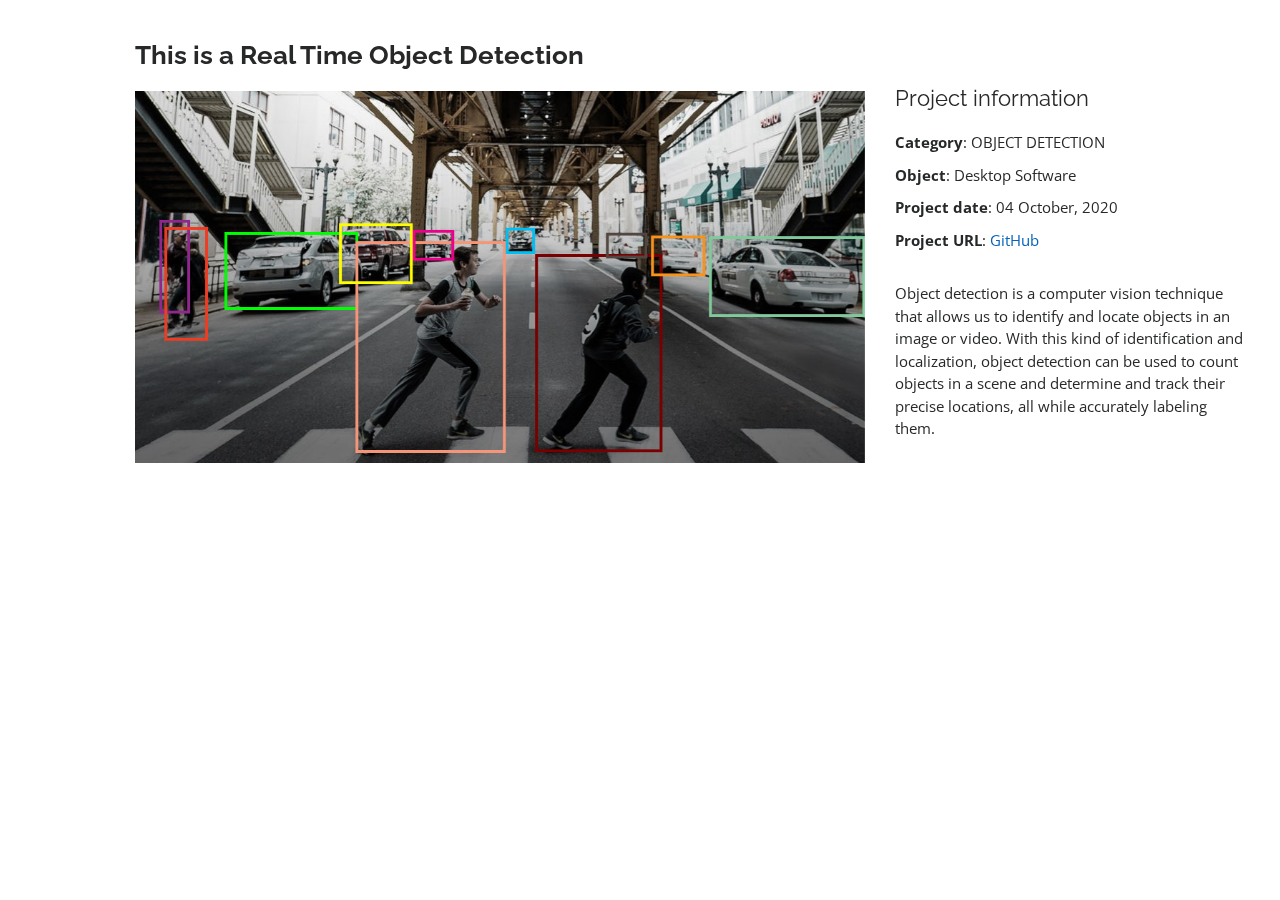
<file: portfolio-details3.html>
<!DOCTYPE html>
<html lang="en">

<head>
  <meta charset="utf-8">
  <meta content="width=device-width, initial-scale=1.0" name="viewport">

  <title>Portfolio Details - Personal Bootstrap Template</title>
  <meta content="" name="description">
  <meta content="" name="keywords">

  <!-- Favicons -->
  <link href="assets/img/md3.png" rel="icon">
  <link href="assets/img/apple-touch-icon.png" rel="apple-touch-icon">

  <!-- Google Fonts -->
  <link href="https://fonts.googleapis.com/css?family=Open+Sans:300,300i,400,400i,600,600i,700,700i|Raleway:300,300i,400,400i,500,500i,600,600i,700,700i|Poppins:300,300i,400,400i,500,500i,600,600i,700,700i" rel="stylesheet">

  <!-- Vendor CSS Files -->
  <link href="assets/vendor/bootstrap/css/bootstrap.min.css" rel="stylesheet">
  <link href="assets/vendor/icofont/icofont.min.css" rel="stylesheet">
  <link href="assets/vendor/boxicons/css/boxicons.min.css" rel="stylesheet">
  <link href="assets/vendor/venobox/venobox.css" rel="stylesheet">
  <link href="assets/vendor/owl.carousel/assets/owl.carousel.min.css" rel="stylesheet">
  <link href="assets/vendor/aos/aos.css" rel="stylesheet">

  <!-- Template Main CSS File -->
  <link href="assets/css/style.css" rel="stylesheet">

  <!-- =======================================================
  * Template Name: MyResume - v2.2.1
  * Template URL: https://bootstrapmade.com/free-html-bootstrap-template-my-resume/
  * Author: BootstrapMade.com
  * License: https://bootstrapmade.com/license/
  ======================================================== -->
</head>

<body>

  <main id="main">

    <!-- ======= Portfolio Details ======= -->
    <section id="portfolio-details" class="portfolio-details">
      <div class="container" data-aos="fade-up">

        <div class="row">

          <div class="col-lg-8">
            <h2 class="portfolio-title">This is a Real Time Object Detection</h2>
            <div class="owl-carousel portfolio-details-carousel">
              <img src="assets/img/portfolio/real_time_object_detection.jpg" class="img-fluid" alt="">
            </div>
          </div>

          <div class="col-lg-4 portfolio-info">
            <h3>Project information</h3>
            <ul>
              <li><strong>Category</strong>: OBJECT DETECTION</li>
              <li><strong>Object</strong>: Desktop Software</li>
              <li><strong>Project date</strong>: 04 October, 2020</li>
              <li><strong>Project URL</strong>: <a href="https://github.com/rakibsanto/open-CV2" target="_blank">GitHub</a></li>
            </ul>

            <p>
              Object detection is a computer vision technique that allows us to identify and locate objects in an image or video. With this kind of identification and localization, object detection can be used to count objects in a scene and determine and track their precise locations, all while accurately labeling them.
            </p>
          </div>

        </div>

      </div>
    </section><!-- End Portfolio Details -->

  </main><!-- End #main -->

  <a href="#" class="back-to-top"><i class="bx bx-up-arrow-alt"></i></a>
  <div id="preloader"></div>

  <!-- Vendor JS Files -->
  <script src="assets/vendor/jquery/jquery.min.js"></script>
  <script src="assets/vendor/bootstrap/js/bootstrap.bundle.min.js"></script>
  <script src="assets/vendor/jquery.easing/jquery.easing.min.js"></script>
  <script src="assets/vendor/php-email-form/validate.js"></script>
  <script src="assets/vendor/waypoints/jquery.waypoints.min.js"></script>
  <script src="assets/vendor/counterup/counterup.min.js"></script>
  <script src="assets/vendor/isotope-layout/isotope.pkgd.min.js"></script>
  <script src="assets/vendor/venobox/venobox.min.js"></script>
  <script src="assets/vendor/owl.carousel/owl.carousel.min.js"></script>
  <script src="assets/vendor/typed.js/typed.min.js"></script>
  <script src="assets/vendor/aos/aos.js"></script>

  <!-- Template Main JS File -->
  <script src="assets/js/main.js"></script>

</body>

</html>
</file>
<file: assets/vendor/venobox/venobox.css>
/* ------ venobox.css --------*/
.vbox-overlay *, .vbox-overlay *:before, .vbox-overlay *:after{
    -webkit-backface-visibility: hidden;
    -webkit-box-sizing:border-box;
    -moz-box-sizing:border-box;
    box-sizing:border-box;
}
.vbox-overlay * { 
    -webkit-backface-visibility: visible;
    backface-visibility: visible;
}
.vbox-overlay{
    display: -webkit-flex;
    display: flex;
    -webkit-flex-direction: column;
    flex-direction: column;
    -webkit-justify-content: center;
    justify-content: center;
    -webkit-align-items: center;
    align-items: center;
    position: fixed;
    left: 0;
    top: 0;
    bottom: 0;
    right: 0;
    z-index: 999999;
}

/* ----- navigation ----- */
.vbox-title{
    width: 100%;
    height: 40px;
    float: left;
    text-align: center;
    line-height: 28px;
    font-size: 12px;
    padding: 6px 50px;
    overflow: hidden;
    position: fixed;
    display: none;
    left: 0;
    z-index: 89;
}
.vbox-close{
    cursor: pointer;
    position: fixed;
    top: -1px;
    right: 0;
    width: 50px;
    height: 40px;
    padding: 6px;
    display: block;
    background-position:10px center;
    overflow: hidden;
    font-size: 24px;
    line-height: 1;
    text-align: center;
    z-index: 99;
}
.vbox-left{
    cursor: pointer;
    position: fixed;
    left: 0;
    height: 40px;
    overflow: hidden;
    line-height: 28px;
    font-size: 12px;
    z-index: 99;
    display: flex;
    align-items:center;
}
.vbox-num{
    display: inline-block;
    margin: 6px 0 6px 15px;
}
/* ----- Social share ----- */
.vbox-share{
    line-height: 28px;
    font-size: 12px;
    overflow: hidden;
    position: fixed;
    left: 0;
    z-index: 98;
    display: flex;
    align-items:center;
    justify-content: center;
    width: 100%;
    text-align: center;
}
.vbox-share svg{
    max-height: 28px;
    width: 28px;
    z-index: 10;
    margin-left: 12px;
    margin-top: 6px;
    margin-bottom: 6px;
    vertical-align: middle;
}


/* ----- navigation ARROWS ----- */
.vbox-next, .vbox-prev{
    position: fixed;
    top: 50%;
    margin-top: -15px;
    overflow: hidden;
    cursor: pointer;
    display: block;
    width: 45px;
    height: 45px;
    z-index: 99;
}
.vbox-next span, .vbox-prev span{
    position: relative;
    width: 20px;
    height: 20px;
    border: 2px solid transparent;
    border-top-color: #B6B6B6;
    border-right-color: #B6B6B6;
    text-indent: -100px;
    position: absolute;
    top: 8px;
    display: block;
}
.vbox-prev{
    left: 15px;
}
.vbox-next{
    right: 15px;
}
.vbox-prev span{
    left: 10px;
    -ms-transform: rotate(-135deg);
    -webkit-transform: rotate(-135deg);
    transform: rotate(-135deg);
}
.vbox-next span{
    -ms-transform: rotate(45deg);
    -webkit-transform: rotate(45deg);
    transform: rotate(45deg);
    right: 10px;
}
/* ------- inline window ------ */
.vbox-inline{
    width: 420px;
    height: 315px;
    height: 70vh;
    padding: 10px;
    background: #fff;
    margin: 0 auto;
    overflow: auto;
    text-align: left;
}
/* ------- Video & iFrames window ------ */
.venoframe{
    max-width: 100%;
    width: 100%;
    border: none;
    width: 100%;
    height: 260px;
    height: 70vh;
}
.venoframe.vbvid{
    height: 260px;
}
@media (min-width: 768px) {
    .venoframe, .vbox-inline{
        width: 90%;
        height: 360px;
        height: 70vh;
    }
    .venoframe.vbvid{
        width: 640px;
        height: 360px;
    }
}
@media (min-width: 992px) {
    .venoframe, .vbox-inline{
        max-width: 1200px;
        width: 80%;
        height: 540px;
        height: 70vh;
    }
    .venoframe.vbvid{
        width: 960px;
        height: 540px;
    }
}
/* 
Please do NOT edit this part! 
or at least read this note: http://i.imgur.com/7C0ws9e.gif
*/
.vbox-open{
    overflow: hidden;
}
.vbox-container{
    position: absolute;
    left: 0;
    right: 0;
    top: 0;
    bottom: 0;
    overflow-x: hidden;
    overflow-y: scroll;
    overflow-scrolling: touch;
    -webkit-overflow-scrolling: touch;
    z-index: 20;
    max-height: 100%;

}

.vbox-content{
    text-align: center;
    float: left;
    width: 100%;
    position: relative;
    overflow: hidden;
    padding: 20px 4%;
}
.vbox-container img{
    max-width: 100%;
    height: auto;
}
.vbox-figlio{
    box-shadow: 0 0 12px rgba(0,0,0,0.19), 0 6px 6px rgba(0,0,0,0.23);
    max-width: 100%;
    text-align: initial;
}
img.vbox-figlio{
    -webkit-user-select: none;
-khtml-user-select: none;
-moz-user-select: none;
-o-user-select: none;
user-select: none;
}
.vbox-content.swipe-left{
    margin-left: -200px !important;
}
.vbox-content.swipe-right{
    margin-left: 200px !important;
}
.vbox-animated{
    webkit-transition: margin 300ms ease-out;
    transition: margin 300ms ease-out;
}

/* ---------- preloader ----------
 * SPINKIT 
 * http://tobiasahlin.com/spinkit/
-------------------------------- */
.sk-double-bounce,.sk-rotating-plane{width:40px;height:40px;margin:40px auto}.sk-rotating-plane{background-color:#333;-webkit-animation:sk-rotatePlane 1.2s infinite ease-in-out;animation:sk-rotatePlane 1.2s infinite ease-in-out}@-webkit-keyframes sk-rotatePlane{0%{-webkit-transform:perspective(120px) rotateX(0) rotateY(0);transform:perspective(120px) rotateX(0) rotateY(0)}50%{-webkit-transform:perspective(120px) rotateX(-180.1deg) rotateY(0);transform:perspective(120px) rotateX(-180.1deg) rotateY(0)}100%{-webkit-transform:perspective(120px) rotateX(-180deg) rotateY(-179.9deg);transform:perspective(120px) rotateX(-180deg) rotateY(-179.9deg)}}@keyframes sk-rotatePlane{0%{-webkit-transform:perspective(120px) rotateX(0) rotateY(0);transform:perspective(120px) rotateX(0) rotateY(0)}50%{-webkit-transform:perspective(120px) rotateX(-180.1deg) rotateY(0);transform:perspective(120px) rotateX(-180.1deg) rotateY(0)}100%{-webkit-transform:perspective(120px) rotateX(-180deg) rotateY(-179.9deg);transform:perspective(120px) rotateX(-180deg) rotateY(-179.9deg)}}.sk-double-bounce{position:relative}.sk-double-bounce .sk-child{width:100%;height:100%;border-radius:50%;background-color:#333;opacity:.6;position:absolute;top:0;left:0;-webkit-animation:sk-doubleBounce 2s infinite ease-in-out;animation:sk-doubleBounce 2s infinite ease-in-out}.sk-chasing-dots .sk-child,.sk-spinner-pulse,.sk-three-bounce .sk-child{background-color:#333;border-radius:100%}.sk-double-bounce .sk-double-bounce2{-webkit-animation-delay:-1s;animation-delay:-1s}@-webkit-keyframes sk-doubleBounce{0%,100%{-webkit-transform:scale(0);transform:scale(0)}50%{-webkit-transform:scale(1);transform:scale(1)}}@keyframes sk-doubleBounce{0%,100%{-webkit-transform:scale(0);transform:scale(0)}50%{-webkit-transform:scale(1);transform:scale(1)}}.sk-wave{margin:40px auto;width:50px;height:40px;text-align:center;font-size:10px}.sk-wave .sk-rect{background-color:#333;height:100%;width:6px;display:inline-block;-webkit-animation:sk-waveStretchDelay 1.2s infinite ease-in-out;animation:sk-waveStretchDelay 1.2s infinite ease-in-out}.sk-wave .sk-rect1{-webkit-animation-delay:-1.2s;animation-delay:-1.2s}.sk-wave .sk-rect2{-webkit-animation-delay:-1.1s;animation-delay:-1.1s}.sk-wave .sk-rect3{-webkit-animation-delay:-1s;animation-delay:-1s}.sk-wave .sk-rect4{-webkit-animation-delay:-.9s;animation-delay:-.9s}.sk-wave .sk-rect5{-webkit-animation-delay:-.8s;animation-delay:-.8s}@-webkit-keyframes sk-waveStretchDelay{0%,100%,40%{-webkit-transform:scaleY(.4);transform:scaleY(.4)}20%{-webkit-transform:scaleY(1);transform:scaleY(1)}}@keyframes sk-waveStretchDelay{0%,100%,40%{-webkit-transform:scaleY(.4);transform:scaleY(.4)}20%{-webkit-transform:scaleY(1);transform:scaleY(1)}}.sk-wandering-cubes{margin:40px auto;width:40px;height:40px;position:relative}.sk-wandering-cubes .sk-cube{background-color:#333;width:10px;height:10px;position:absolute;top:0;left:0;-webkit-animation:sk-wanderingCube 1.8s ease-in-out -1.8s infinite both;animation:sk-wanderingCube 1.8s ease-in-out -1.8s infinite both}.sk-chasing-dots,.sk-spinner-pulse{width:40px;height:40px;margin:40px auto}.sk-wandering-cubes .sk-cube2{-webkit-animation-delay:-.9s;animation-delay:-.9s}@-webkit-keyframes sk-wanderingCube{0%{-webkit-transform:rotate(0);transform:rotate(0)}25%{-webkit-transform:translateX(30px) rotate(-90deg) scale(.5);transform:translateX(30px) rotate(-90deg) scale(.5)}50%{-webkit-transform:translateX(30px) translateY(30px) rotate(-179deg);transform:translateX(30px) translateY(30px) rotate(-179deg)}50.1%{-webkit-transform:translateX(30px) translateY(30px) rotate(-180deg);transform:translateX(30px) translateY(30px) rotate(-180deg)}75%{-webkit-transform:translateX(0) translateY(30px) rotate(-270deg) scale(.5);transform:translateX(0) translateY(30px) rotate(-270deg) scale(.5)}100%{-webkit-transform:rotate(-360deg);transform:rotate(-360deg)}}@keyframes sk-wanderingCube{0%{-webkit-transform:rotate(0);transform:rotate(0)}25%{-webkit-transform:translateX(30px) rotate(-90deg) scale(.5);transform:translateX(30px) rotate(-90deg) scale(.5)}50%{-webkit-transform:translateX(30px) translateY(30px) rotate(-179deg);transform:translateX(30px) translateY(30px) rotate(-179deg)}50.1%{-webkit-transform:translateX(30px) translateY(30px) rotate(-180deg);transform:translateX(30px) translateY(30px) rotate(-180deg)}75%{-webkit-transform:translateX(0) translateY(30px) rotate(-270deg) scale(.5);transform:translateX(0) translateY(30px) rotate(-270deg) scale(.5)}100%{-webkit-transform:rotate(-360deg);transform:rotate(-360deg)}}.sk-spinner-pulse{-webkit-animation:sk-pulseScaleOut 1s infinite ease-in-out;animation:sk-pulseScaleOut 1s infinite ease-in-out}@-webkit-keyframes sk-pulseScaleOut{0%{-webkit-transform:scale(0);transform:scale(0)}100%{-webkit-transform:scale(1);transform:scale(1);opacity:0}}@keyframes sk-pulseScaleOut{0%{-webkit-transform:scale(0);transform:scale(0)}100%{-webkit-transform:scale(1);transform:scale(1);opacity:0}}.sk-chasing-dots{position:relative;text-align:center;-webkit-animation:sk-chasingDotsRotate 2s infinite linear;animation:sk-chasingDotsRotate 2s infinite linear}.sk-chasing-dots .sk-child{width:60%;height:60%;display:inline-block;position:absolute;top:0;-webkit-animation:sk-chasingDotsBounce 2s infinite ease-in-out;animation:sk-chasingDotsBounce 2s infinite ease-in-out}.sk-chasing-dots .sk-dot2{top:auto;bottom:0;-webkit-animation-delay:-1s;animation-delay:-1s}@-webkit-keyframes sk-chasingDotsRotate{100%{-webkit-transform:rotate(360deg);transform:rotate(360deg)}}@keyframes sk-chasingDotsRotate{100%{-webkit-transform:rotate(360deg);transform:rotate(360deg)}}@-webkit-keyframes sk-chasingDotsBounce{0%,100%{-webkit-transform:scale(0);transform:scale(0)}50%{-webkit-transform:scale(1);transform:scale(1)}}@keyframes sk-chasingDotsBounce{0%,100%{-webkit-transform:scale(0);transform:scale(0)}50%{-webkit-transform:scale(1);transform:scale(1)}}.sk-three-bounce{margin:40px auto;width:80px;text-align:center}.sk-three-bounce .sk-child{width:20px;height:20px;display:inline-block;-webkit-animation:sk-three-bounce 1.4s ease-in-out 0s infinite both;animation:sk-three-bounce 1.4s ease-in-out 0s infinite both}.sk-circle .sk-child:before,.sk-fading-circle .sk-circle:before{display:block;border-radius:100%;content:'';background-color:#333}.sk-three-bounce .sk-bounce1{-webkit-animation-delay:-.32s;animation-delay:-.32s}.sk-three-bounce .sk-bounce2{-webkit-animation-delay:-.16s;animation-delay:-.16s}@-webkit-keyframes sk-three-bounce{0%,100%,80%{-webkit-transform:scale(0);transform:scale(0)}40%{-webkit-transform:scale(1);transform:scale(1)}}@keyframes sk-three-bounce{0%,100%,80%{-webkit-transform:scale(0);transform:scale(0)}40%{-webkit-transform:scale(1);transform:scale(1)}}.sk-circle{margin:40px auto;width:40px;height:40px;position:relative}.sk-circle .sk-child{width:100%;height:100%;position:absolute;left:0;top:0}.sk-circle .sk-child:before{margin:0 auto;width:15%;height:15%;-webkit-animation:sk-circleBounceDelay 1.2s infinite ease-in-out both;animation:sk-circleBounceDelay 1.2s infinite ease-in-out both}.sk-circle .sk-circle2{-webkit-transform:rotate(30deg);-ms-transform:rotate(30deg);transform:rotate(30deg)}.sk-circle .sk-circle3{-webkit-transform:rotate(60deg);-ms-transform:rotate(60deg);transform:rotate(60deg)}.sk-circle .sk-circle4{-webkit-transform:rotate(90deg);-ms-transform:rotate(90deg);transform:rotate(90deg)}.sk-circle .sk-circle5{-webkit-transform:rotate(120deg);-ms-transform:rotate(120deg);transform:rotate(120deg)}.sk-circle .sk-circle6{-webkit-transform:rotate(150deg);-ms-transform:rotate(150deg);transform:rotate(150deg)}.sk-circle .sk-circle7{-webkit-transform:rotate(180deg);-ms-transform:rotate(180deg);transform:rotate(180deg)}.sk-circle .sk-circle8{-webkit-transform:rotate(210deg);-ms-transform:rotate(210deg);transform:rotate(210deg)}.sk-circle .sk-circle9{-webkit-transform:rotate(240deg);-ms-transform:rotate(240deg);transform:rotate(240deg)}.sk-circle .sk-circle10{-webkit-transform:rotate(270deg);-ms-transform:rotate(270deg);transform:rotate(270deg)}.sk-circle .sk-circle11{-webkit-transform:rotate(300deg);-ms-transform:rotate(300deg);transform:rotate(300deg)}.sk-circle .sk-circle12{-webkit-transform:rotate(330deg);-ms-transform:rotate(330deg);transform:rotate(330deg)}.sk-circle .sk-circle2:before{-webkit-animation-delay:-1.1s;animation-delay:-1.1s}.sk-circle .sk-circle3:before{-webkit-animation-delay:-1s;animation-delay:-1s}.sk-circle .sk-circle4:before{-webkit-animation-delay:-.9s;animation-delay:-.9s}.sk-circle .sk-circle5:before{-webkit-animation-delay:-.8s;animation-delay:-.8s}.sk-circle .sk-circle6:before{-webkit-animation-delay:-.7s;animation-delay:-.7s}.sk-circle .sk-circle7:before{-webkit-animation-delay:-.6s;animation-delay:-.6s}.sk-circle .sk-circle8:before{-webkit-animation-delay:-.5s;animation-delay:-.5s}.sk-circle .sk-circle9:before{-webkit-animation-delay:-.4s;animation-delay:-.4s}.sk-circle .sk-circle10:before{-webkit-animation-delay:-.3s;animation-delay:-.3s}.sk-circle .sk-circle11:before{-webkit-animation-delay:-.2s;animation-delay:-.2s}.sk-circle .sk-circle12:before{-webkit-animation-delay:-.1s;animation-delay:-.1s}@-webkit-keyframes sk-circleBounceDelay{0%,100%,80%{-webkit-transform:scale(0);transform:scale(0)}40%{-webkit-transform:scale(1);transform:scale(1)}}@keyframes sk-circleBounceDelay{0%,100%,80%{-webkit-transform:scale(0);transform:scale(0)}40%{-webkit-transform:scale(1);transform:scale(1)}}.sk-cube-grid{width:40px;height:40px;margin:40px auto}.sk-cube-grid .sk-cube{width:33.33%;height:33.33%;background-color:#333;float:left;-webkit-animation:sk-cubeGridScaleDelay 1.3s infinite ease-in-out;animation:sk-cubeGridScaleDelay 1.3s infinite ease-in-out}.sk-cube-grid .sk-cube1{-webkit-animation-delay:.2s;animation-delay:.2s}.sk-cube-grid .sk-cube2{-webkit-animation-delay:.3s;animation-delay:.3s}.sk-cube-grid .sk-cube3{-webkit-animation-delay:.4s;animation-delay:.4s}.sk-cube-grid .sk-cube4{-webkit-animation-delay:.1s;animation-delay:.1s}.sk-cube-grid .sk-cube5{-webkit-animation-delay:.2s;animation-delay:.2s}.sk-cube-grid .sk-cube6{-webkit-animation-delay:.3s;animation-delay:.3s}.sk-cube-grid .sk-cube7{-webkit-animation-delay:0ms;animation-delay:0ms}.sk-cube-grid .sk-cube8{-webkit-animation-delay:.1s;animation-delay:.1s}.sk-cube-grid .sk-cube9{-webkit-animation-delay:.2s;animation-delay:.2s}@-webkit-keyframes sk-cubeGridScaleDelay{0%,100%,70%{-webkit-transform:scale3D(1,1,1);transform:scale3D(1,1,1)}35%{-webkit-transform:scale3D(0,0,1);transform:scale3D(0,0,1)}}@keyframes sk-cubeGridScaleDelay{0%,100%,70%{-webkit-transform:scale3D(1,1,1);transform:scale3D(1,1,1)}35%{-webkit-transform:scale3D(0,0,1);transform:scale3D(0,0,1)}}.sk-fading-circle{margin:40px auto;width:40px;height:40px;position:relative}.sk-fading-circle .sk-circle{width:100%;height:100%;position:absolute;left:0;top:0}.sk-fading-circle .sk-circle:before{margin:0 auto;width:15%;height:15%;-webkit-animation:sk-circleFadeDelay 1.2s infinite ease-in-out both;animation:sk-circleFadeDelay 1.2s infinite ease-in-out both}.sk-fading-circle .sk-circle2{-webkit-transform:rotate(30deg);-ms-transform:rotate(30deg);transform:rotate(30deg)}.sk-fading-circle .sk-circle3{-webkit-transform:rotate(60deg);-ms-transform:rotate(60deg);transform:rotate(60deg)}.sk-fading-circle .sk-circle4{-webkit-transform:rotate(90deg);-ms-transform:rotate(90deg);transform:rotate(90deg)}.sk-fading-circle .sk-circle5{-webkit-transform:rotate(120deg);-ms-transform:rotate(120deg);transform:rotate(120deg)}.sk-fading-circle .sk-circle6{-webkit-transform:rotate(150deg);-ms-transform:rotate(150deg);transform:rotate(150deg)}.sk-fading-circle .sk-circle7{-webkit-transform:rotate(180deg);-ms-transform:rotate(180deg);transform:rotate(180deg)}.sk-fading-circle .sk-circle8{-webkit-transform:rotate(210deg);-ms-transform:rotate(210deg);transform:rotate(210deg)}.sk-fading-circle .sk-circle9{-webkit-transform:rotate(240deg);-ms-transform:rotate(240deg);transform:rotate(240deg)}.sk-fading-circle .sk-circle10{-webkit-transform:rotate(270deg);-ms-transform:rotate(270deg);transform:rotate(270deg)}.sk-fading-circle .sk-circle11{-webkit-transform:rotate(300deg);-ms-transform:rotate(300deg);transform:rotate(300deg)}.sk-fading-circle .sk-circle12{-webkit-transform:rotate(330deg);-ms-transform:rotate(330deg);transform:rotate(330deg)}.sk-fading-circle .sk-circle2:before{-webkit-animation-delay:-1.1s;animation-delay:-1.1s}.sk-fading-circle .sk-circle3:before{-webkit-animation-delay:-1s;animation-delay:-1s}.sk-fading-circle .sk-circle4:before{-webkit-animation-delay:-.9s;animation-delay:-.9s}.sk-fading-circle .sk-circle5:before{-webkit-animation-delay:-.8s;animation-delay:-.8s}.sk-fading-circle .sk-circle6:before{-webkit-animation-delay:-.7s;animation-delay:-.7s}.sk-fading-circle .sk-circle7:before{-webkit-animation-delay:-.6s;animation-delay:-.6s}.sk-fading-circle .sk-circle8:before{-webkit-animation-delay:-.5s;animation-delay:-.5s}.sk-fading-circle .sk-circle9:before{-webkit-animation-delay:-.4s;animation-delay:-.4s}.sk-fading-circle .sk-circle10:before{-webkit-animation-delay:-.3s;animation-delay:-.3s}.sk-fading-circle .sk-circle11:before{-webkit-animation-delay:-.2s;animation-delay:-.2s}.sk-fading-circle .sk-circle12:before{-webkit-animation-delay:-.1s;animation-delay:-.1s}@-webkit-keyframes sk-circleFadeDelay{0%,100%,39%{opacity:0}40%{opacity:1}}@keyframes sk-circleFadeDelay{0%,100%,39%{opacity:0}40%{opacity:1}}.sk-folding-cube{margin:40px auto;width:40px;height:40px;position:relative;-webkit-transform:rotateZ(45deg);transform:rotateZ(45deg)}.sk-folding-cube .sk-cube{float:left;width:50%;height:50%;position:relative;-webkit-transform:scale(1.1);-ms-transform:scale(1.1);transform:scale(1.1)}.sk-folding-cube .sk-cube:before{content:'';position:absolute;top:0;left:0;width:100%;height:100%;background-color:#333;-webkit-animation:sk-foldCubeAngle 2.4s infinite linear both;animation:sk-foldCubeAngle 2.4s infinite linear both;-webkit-transform-origin:100% 100%;-ms-transform-origin:100% 100%;transform-origin:100% 100%}.sk-folding-cube .sk-cube2{-webkit-transform:scale(1.1) rotateZ(90deg);transform:scale(1.1) rotateZ(90deg)}.sk-folding-cube .sk-cube3{-webkit-transform:scale(1.1) rotateZ(180deg);transform:scale(1.1) rotateZ(180deg)}.sk-folding-cube .sk-cube4{-webkit-transform:scale(1.1) rotateZ(270deg);transform:scale(1.1) rotateZ(270deg)}.sk-folding-cube .sk-cube2:before{-webkit-animation-delay:.3s;animation-delay:.3s}.sk-folding-cube .sk-cube3:before{-webkit-animation-delay:.6s;animation-delay:.6s}.sk-folding-cube .sk-cube4:before{-webkit-animation-delay:.9s;animation-delay:.9s}@-webkit-keyframes sk-foldCubeAngle{0%,10%{-webkit-transform:perspective(140px) rotateX(-180deg);transform:perspective(140px) rotateX(-180deg);opacity:0}25%,75%{-webkit-transform:perspective(140px) rotateX(0);transform:perspective(140px) rotateX(0);opacity:1}100%,90%{-webkit-transform:perspective(140px) rotateY(180deg);transform:perspective(140px) rotateY(180deg);opacity:0}}@keyframes sk-foldCubeAngle{0%,10%{-webkit-transform:perspective(140px) rotateX(-180deg);transform:perspective(140px) rotateX(-180deg);opacity:0}25%,75%{-webkit-transform:perspective(140px) rotateX(0);transform:perspective(140px) rotateX(0);opacity:1}100%,90%{-webkit-transform:perspective(140px) rotateY(180deg);transform:perspective(140px) rotateY(180deg);opacity:0}}
</file>
<file: assets/css/style.css>
/**
* Template Name: MyResume - v2.2.1
* Template URL: https://bootstrapmade.com/free-html-bootstrap-template-my-resume/
* Author: BootstrapMade.com
* License: https://bootstrapmade.com/license/
*/

/*--------------------------------------------------------------
# General
--------------------------------------------------------------*/
body {
  font-family: "Open Sans", sans-serif;
  color: #272829;
}

a {
  color: #0563bb;
}

a:hover {
  color: #067ded;
  text-decoration: none;
}

h1, h2, h3, h4, h5, h6 {
  font-family: "Raleway", sans-serif;
}
@font-face {
	font-family: GreatVibes-Regular;
	src: url("../font/GreatVibes-Regular.ttf");
}
.custom-font{
	font-family: GreatVibes-Regular;
	font-size: 25px;
	color: #00597b !important;
}

/*--------------------------------------------------------------
# Back to top button
--------------------------------------------------------------*/
.back-to-top {
  position: fixed;
  display: none;
  width: 40px;
  height: 40px;
  border-radius: 50px;
  right: 15px;
  bottom: 15px;
  background: #0563bb;
  color: #fff;
  transition: display 0.5s ease-in-out;
  z-index: 99999;
}

.back-to-top i {
  font-size: 24px;
  position: absolute;
  top: 7px;
  left: 8px;
}

.back-to-top:hover {
  color: #fff;
  background: #0678e3;
  transition: background 0.2s ease-in-out;
}

/*--------------------------------------------------------------
# Preloader
--------------------------------------------------------------*/
#preloader {
  position: fixed;
  top: 0;
  left: 0;
  right: 0;
  bottom: 0;
  z-index: 9999;
  overflow: hidden;
  background: #fff;
}

#preloader:before {
  content: "";
  position: fixed;
  top: calc(50% - 30px);
  left: calc(50% - 30px);
  border: 6px solid #0563bb;
  border-top-color: #fff;
  border-bottom-color: #fff;
  border-radius: 50%;
  width: 60px;
  height: 60px;
  -webkit-animation: animate-preloader 1s linear infinite;
  animation: animate-preloader 1s linear infinite;
}

@-webkit-keyframes animate-preloader {
  0% {
    transform: rotate(0deg);
  }
  100% {
    transform: rotate(360deg);
  }
}

@keyframes animate-preloader {
  0% {
    transform: rotate(0deg);
  }
  100% {
    transform: rotate(360deg);
  }
}

/*--------------------------------------------------------------
# Disable aos animation delay on mobile devices
--------------------------------------------------------------*/
@media screen and (max-width: 768px) {
  [data-aos-delay] {
    transition-delay: 0 !important;
  }
}

/*--------------------------------------------------------------
# Header
--------------------------------------------------------------*/
#header {
  position: fixed;
  top: 0;
  left: 0;
  bottom: 0;
  z-index: 9997;
  transition: all 0.5s;
  padding: 15px;
  overflow-y: auto;
}

@media (max-width: 992px) {
  #header {
    width: 300px;
    background: #fff;
    border-right: 1px solid #e6e9ec;
    left: -300px;
  }
}

@media (min-width: 992px) {
  #main {
    margin-left: 100px;
  }
}

/*--------------------------------------------------------------
# Navigation Menu
--------------------------------------------------------------*/
/* Desktop Navigation */
.nav-menu * {
  margin: 0;
  padding: 0;
  list-style: none;
}

.nav-menu > ul > li {
  position: relative;
  white-space: nowrap;
}

.nav-menu a {
  display: flex;
  align-items: center;
  color: #45505b;
  padding: 10px 18px;
  margin-bottom: 8px;
  transition: 0.3s;
  font-size: 15px;
  border-radius: 50px;
  background: #f2f3f5;
  height: 56px;
  width: 100%;
  overflow: hidden;
  transition: 0.3s;
}

.nav-menu a i {
  font-size: 20px;
}

.nav-menu a span {
  padding: 0 5px 0 7px;
  color: #45505b;
}

@media (min-width: 992px) {
  .nav-menu a {
    width: 56px;
  }
  .nav-menu a span {
    display: none;
    color: #fff;
  }
}

.nav-menu a:hover, .nav-menu .active > a, .nav-menu li:hover > a {
  color: #fff;
  background: #0563bb;
}

.nav-menu a:hover span, .nav-menu .active > a span, .nav-menu li:hover > a span {
  color: #fff;
}

.nav-menu a:hover, .nav-menu li:hover > a {
  width: 100%;
  color: #fff;
}

.nav-menu a:hover span, .nav-menu li:hover > a span {
  display: block;
}

/* Mobile Navigation */
.mobile-nav-toggle {
  position: fixed;
  right: 15px;
  top: 15px;
  z-index: 9998;
  border: 0;
  background: none;
  font-size: 24px;
  transition: all 0.4s;
  outline: none !important;
  line-height: 1;
  cursor: pointer;
  text-align: right;
}

.mobile-nav-toggle i {
  color: #45505b;
}

.mobile-nav-active {
  overflow: hidden;
}

.mobile-nav-active #header {
  left: 0;
}

.mobile-nav-active .mobile-nav-toggle i {
  color: #0563bb;
}

/*--------------------------------------------------------------
# Hero Section
--------------------------------------------------------------*/
#hero {
  width: 100%;
  height: 110vh;
  background: url("../img/rakib4.jpg") top right no-repeat;
  background-size: cover;
  position: relative;
}

@media (min-width: 992px) {
  #hero {
    padding-left: 160px;
  }
}

#hero:before {
  content: "";
  background: rgba(255, 255, 255, 0.3);
  position: absolute;
  bottom: 0;
  top: 0;
  left: 0;
  right: 0;
}

#hero h1 {
  margin: 0;
  font-size: 64px;
  font-weight: 700;
  line-height: 56px;
  color: #00597b;
}

#hero p {
  color: #00597b;
  margin: 15px 0 0 0;
  font-size: 26px;
  font-weight: 600;
  font-family: "Poppins", sans-serif;
}

#hero p span {
  color: #0563bb;
  letter-spacing: 1px;
}

#hero .social-links {
  margin-top: 30px;
}

#hero .social-links a {
  font-size: 24px;
  display: inline-block;
  color: #45505b;
  line-height: 1;
  margin-right: 20px;
  transition: 0.3s;
}

#hero .social-links a:hover {
  color: #0563bb;
}

@media (max-width: 992px) {
  #hero {
    text-align: center;
  }
  #hero h1 {
    font-size: 32px;
    line-height: 36px;
  }
  #hero p {
    margin-top: 10px;
    font-size: 20px;
    line-height: 24px;
  }
}

/*--------------------------------------------------------------
# Sections General
--------------------------------------------------------------*/
section {
  padding: 60px 0;
  overflow: hidden;
}

.section-title {
  text-align: center;
  padding-bottom: 30px;
}

.section-title h2 {
  font-size: 32px;
  font-weight: bold;
  text-transform: uppercase;
  margin-bottom: 20px;
  padding-bottom: 20px;
  position: relative;
  color: #45505b;
}

.section-title h2::before {
  content: '';
  position: absolute;
  display: block;
  width: 120px;
  height: 1px;
  background: #ddd;
  bottom: 1px;
  left: calc(50% - 60px);
}

.section-title h2::after {
  content: '';
  position: absolute;
  display: block;
  width: 40px;
  height: 3px;
  background: #0563bb;
  bottom: 0;
  left: calc(50% - 20px);
}

.section-title p {
  margin-bottom: 0;
}

/*--------------------------------------------------------------
# About
--------------------------------------------------------------*/
.about .content h3 {
  font-weight: 700;
  font-size: 26px;
  color: #728394;
}

.about .content ul {
  list-style: none;
  padding: 0;
}

.about .content ul li {
  padding-bottom: 10px;
}

.about .content ul i {
  font-size: 20px;
  padding-right: 2px;
  color: #0563bb;
}

.about .content p:last-child {
  margin-bottom: 0;
}

/*--------------------------------------------------------------
# Facts
--------------------------------------------------------------*/
.facts .count-box {
  padding: 30px 30px 25px 30px;
  margin-top: 30px;
  width: 100%;
  position: relative;
  text-align: center;
  background: #fff;
}

.facts .count-box i {
  position: absolute;
  top: -25px;
  left: 50%;
  transform: translateX(-50%);
  font-size: 24px;
  background: #0563bb;
  padding: 12px;
  color: #fff;
  border-radius: 50px;
}

.facts .count-box span {
  font-size: 36px;
  display: block;
  font-weight: 600;
  color: #011426;
}

.facts .count-box p {
  padding: 0;
  margin: 0;
  font-family: "Raleway", sans-serif;
  font-size: 14px;
}

/*--------------------------------------------------------------
# Akills
--------------------------------------------------------------*/
.skills .progress {
  height: 50px;
  display: block;
  background: none;
}

.skills .progress .skill {
  padding: 10px 0;
  margin: 0 0 6px 0;
  text-transform: uppercase;
  display: block;
  font-weight: 600;
  font-family: "Poppins", sans-serif;
  color: #45505b;
}

.skills .progress .skill .val {
  float: right;
  font-style: normal;
}

.skills .progress-bar-wrap {
  background: #f2f3f5;
}

.skills .progress-bar {
  width: 1px;
  height: 10px;
  transition: .9s;
  background-color: #0563bb;
}

/*--------------------------------------------------------------
# Resume
--------------------------------------------------------------*/
.resume .resume-title {
  font-size: 26px;
  font-weight: 700;
  margin-top: 20px;
  margin-bottom: 20px;
  color: #45505b;
}

.resume .resume-item {
  padding: 0 0 20px 20px;
  margin-top: -2px;
  border-left: 2px solid #0563bb;
  position: relative;
}

.resume .resume-item h4 {
  line-height: 18px;
  font-size: 18px;
  font-weight: 600;
  text-transform: uppercase;
  font-family: "Poppins", sans-serif;
  color: #0563bb;
  margin-bottom: 10px;
}

.resume .resume-item h5 {
  font-size: 16px;
  background: #f7f8f9;
  padding: 5px 15px;
  display: inline-block;
  font-weight: 600;
  margin-bottom: 10px;
}

.resume .resume-item ul {
  padding-left: 20px;
}

.resume .resume-item ul li {
  padding-bottom: 10px;
}

.resume .resume-item:last-child {
  padding-bottom: 0;
}

.resume .resume-item::before {
  content: "";
  position: absolute;
  width: 16px;
  height: 16px;
  border-radius: 50px;
  left: -9px;
  top: 0;
  background: #fff;
  border: 2px solid #0563bb;
}

/*--------------------------------------------------------------
# Portfolio
--------------------------------------------------------------*/
.portfolio .portfolio-item {
  margin-bottom: 30px;
}

.portfolio #portfolio-flters {
  padding: 0;
  margin: 0 auto 25px auto;
  list-style: none;
  text-align: center;
  background: #fff;
  border-radius: 50px;
  padding: 2px 15px;
}

.portfolio #portfolio-flters li {
  cursor: pointer;
  display: inline-block;
  padding: 10px 15px;
  font-size: 14px;
  font-weight: 600;
  line-height: 1;
  text-transform: uppercase;
  color: #272829;
  margin-bottom: 5px;
  transition: all 0.3s ease-in-out;
}

.portfolio #portfolio-flters li:hover, .portfolio #portfolio-flters li.filter-active {
  color: #0563bb;
}

.portfolio #portfolio-flters li:last-child {
  margin-right: 0;
}

.portfolio .portfolio-wrap {
  transition: 0.3s;
  position: relative;
  overflow: hidden;
  z-index: 1;
  background: rgba(69, 80, 91, 0.8);
}

.portfolio .portfolio-wrap::before {
  content: "";
  background: rgba(255, 255, 255, 0.7);
  position: absolute;
  left: 30px;
  right: 30px;
  top: 30px;
  bottom: 30px;
  transition: all ease-in-out 0.3s;
  z-index: 2;
  opacity: 0;
}

.portfolio .portfolio-wrap .portfolio-info {
  opacity: 0;
  position: absolute;
  top: 0;
  left: 0;
  right: 0;
  bottom: 0;
  text-align: center;
  z-index: 3;
  transition: all ease-in-out 0.3s;
  display: flex;
  flex-direction: column;
  justify-content: center;
  align-items: center;
}

.portfolio .portfolio-wrap .portfolio-info::before {
  display: block;
  content: "";
  width: 48px;
  height: 48px;
  position: absolute;
  top: 35px;
  left: 35px;
  border-top: 3px solid #d7dce1;
  border-left: 3px solid #d7dce1;
  transition: all 0.5s ease 0s;
  z-index: 9994;
}

.portfolio .portfolio-wrap .portfolio-info::after {
  display: block;
  content: "";
  width: 48px;
  height: 48px;
  position: absolute;
  bottom: 35px;
  right: 35px;
  border-bottom: 3px solid #d7dce1;
  border-right: 3px solid #d7dce1;
  transition: all 0.5s ease 0s;
  z-index: 9994;
}

.portfolio .portfolio-wrap .portfolio-info h4 {
  font-size: 20px;
  color: #45505b;
  font-weight: 600;
}

.portfolio .portfolio-wrap .portfolio-info p {
  color: #45505b;
  font-size: 14px;
  text-transform: uppercase;
  padding: 0;
  margin: 0;
}

.portfolio .portfolio-wrap .portfolio-links {
  text-align: center;
  z-index: 4;
}

.portfolio .portfolio-wrap .portfolio-links a {
  color: #45505b;
  margin: 0 2px;
  font-size: 28px;
  display: inline-block;
  transition: 0.3s;
}

.portfolio .portfolio-wrap .portfolio-links a:hover {
  color: #148af9;
}

.portfolio .portfolio-wrap:hover::before {
  top: 0;
  left: 0;
  right: 0;
  bottom: 0;
  opacity: 1;
}

.portfolio .portfolio-wrap:hover .portfolio-info {
  opacity: 1;
}

.portfolio .portfolio-wrap:hover .portfolio-info::before {
  top: 15px;
  left: 15px;
}

.portfolio .portfolio-wrap:hover .portfolio-info::after {
  bottom: 15px;
  right: 15px;
}

/*--------------------------------------------------------------
# Services
--------------------------------------------------------------*/
.services .icon-box {
  text-align: center;
  padding: 70px 20px 80px 20px;
  transition: all ease-in-out 0.3s;
  background: #fff;
  box-shadow: 0px 5px 90px 0px rgba(110, 123, 131, 0.05);
}

.services .icon-box .icon {
  margin: 0 auto;
  width: 100px;
  height: 100px;
  display: flex;
  align-items: center;
  justify-content: center;
  transition: ease-in-out 0.3s;
  position: relative;
}

.services .icon-box .icon i {
  font-size: 36px;
  transition: 0.5s;
  position: relative;
}

.services .icon-box .icon svg {
  position: absolute;
  top: 0;
  left: 0;
}

.services .icon-box .icon svg path {
  transition: 0.5s;
  fill: #f5f5f5;
}

.services .icon-box h4 {
  font-weight: 600;
  margin: 10px 0 15px 0;
  font-size: 22px;
}

.services .icon-box h4 a {
  color: #45505b;
  transition: ease-in-out 0.3s;
}

.services .icon-box p {
  line-height: 24px;
  font-size: 14px;
  margin-bottom: 0;
}

.services .icon-box:hover {
  border-color: #fff;
  box-shadow: 0px 0 35px 0 rgba(0, 0, 0, 0.08);
}

.services .iconbox-blue i {
  color: #47aeff;
}

.services .iconbox-blue:hover .icon i {
  color: #fff;
}

.services .iconbox-blue:hover .icon path {
  fill: #47aeff;
}

.services .iconbox-orange i {
  color: #ffa76e;
}

.services .iconbox-orange:hover .icon i {
  color: #fff;
}

.services .iconbox-orange:hover .icon path {
  fill: #ffa76e;
}

.services .iconbox-pink i {
  color: #e80368;
}

.services .iconbox-pink:hover .icon i {
  color: #fff;
}

.services .iconbox-pink:hover .icon path {
  fill: #e80368;
}

.services .iconbox-yellow i {
  color: #ffbb2c;
}

.services .iconbox-yellow:hover .icon i {
  color: #fff;
}

.services .iconbox-yellow:hover .icon path {
  fill: #ffbb2c;
}

.services .iconbox-red i {
  color: #ff5828;
}

.services .iconbox-red:hover .icon i {
  color: #fff;
}

.services .iconbox-red:hover .icon path {
  fill: #ff5828;
}

.services .iconbox-teal i {
  color: #11dbcf;
}

.services .iconbox-teal:hover .icon i {
  color: #fff;
}

.services .iconbox-teal:hover .icon path {
  fill: #11dbcf;
}

/*--------------------------------------------------------------
# Testimonials
--------------------------------------------------------------*/
.testimonials .section-header {
  margin-bottom: 40px;
}

.testimonials .testimonial-item {
  text-align: center;
}

.testimonials .testimonial-item .testimonial-img {
  width: 120px;
  border-radius: 50%;
  border: 4px solid #fff;
  margin: 0 auto;
}

.testimonials .testimonial-item h3 {
  font-size: 20px;
  font-weight: bold;
  margin: 10px 0 5px 0;
  color: #111;
}

.testimonials .testimonial-item h4 {
  font-size: 14px;
  color: #999;
  margin: 0 0 15px 0;
}

.testimonials .testimonial-item .quote-icon-left, .testimonials .testimonial-item .quote-icon-right {
  color: #90c8fc;
  font-size: 26px;
}

.testimonials .testimonial-item .quote-icon-left {
  display: inline-block;
  left: -5px;
  position: relative;
}

.testimonials .testimonial-item .quote-icon-right {
  display: inline-block;
  right: -5px;
  position: relative;
  top: 10px;
}

.testimonials .testimonial-item p {
  font-style: italic;
  margin: 0 auto 15px auto;
}

.testimonials .owl-nav, .testimonials .owl-dots {
  margin-top: 5px;
  text-align: center;
}

.testimonials .owl-dot {
  display: inline-block;
  margin: 0 5px;
  width: 12px;
  height: 12px;
  border-radius: 50%;
  background-color: #ddd !important;
}

.testimonials .owl-dot.active {
  background-color: #0563bb !important;
}

@media (min-width: 992px) {
  .testimonials .testimonial-item p {
    width: 80%;
  }
}

/*--------------------------------------------------------------
# Contact
--------------------------------------------------------------*/
.contact .info {
  width: 100%;
  background: #fff;
}

.contact .info i {
  font-size: 20px;
  color: #0563bb;
  float: left;
  width: 44px;
  height: 44px;
  background: #eef7ff;
  display: flex;
  justify-content: center;
  align-items: center;
  border-radius: 50px;
  transition: all 0.3s ease-in-out;
}

.contact .info h4 {
  padding: 0 0 0 60px;
  font-size: 22px;
  font-weight: 600;
  margin-bottom: 5px;
  color: #45505b;
}

.contact .info p {
  padding: 0 0 0 60px;
  margin-bottom: 0;
  font-size: 14px;
  color: #728394;
}

.contact .info .email, .contact .info .phone {
  margin-top: 40px;
}

.contact .info .email:hover i, .contact .info .address:hover i, .contact .info .phone:hover i {
  background: #0563bb;
  color: #fff;
}

.contact .php-email-form {
  width: 100%;
  background: #fff;
}

.contact .php-email-form .form-group {
  padding-bottom: 8px;
}

.contact .php-email-form .validate {
  display: none;
  color: red;
  margin: 0 0 15px 0;
  font-weight: 400;
  font-size: 13px;
}

.contact .php-email-form .error-message {
  display: none;
  color: #fff;
  background: #ed3c0d;
  text-align: left;
  padding: 15px;
  font-weight: 600;
}

.contact .php-email-form .error-message br + br {
  margin-top: 25px;
}

.contact .php-email-form .sent-message {
  display: none;
  color: #fff;
  background: #18d26e;
  text-align: center;
  padding: 15px;
  font-weight: 600;
}

.contact .php-email-form .loading {
  display: none;
  background: #fff;
  text-align: center;
  padding: 15px;
}

.contact .php-email-form .loading:before {
  content: "";
  display: inline-block;
  border-radius: 50%;
  width: 24px;
  height: 24px;
  margin: 0 10px -6px 0;
  border: 3px solid #18d26e;
  border-top-color: #eee;
  -webkit-animation: animate-loading 1s linear infinite;
  animation: animate-loading 1s linear infinite;
}

.contact .php-email-form input, .contact .php-email-form textarea {
  border-radius: 4px;
  box-shadow: none;
  font-size: 14px;
}

.contact .php-email-form input {
  height: 44px;
}

.contact .php-email-form textarea {
  padding: 10px 12px;
}

.contact .php-email-form button[type="submit"] {
  background: #0563bb;
  border: 0;
  padding: 10px 35px;
  color: #fff;
  transition: 0.4s;
  border-radius: 50px;
}

.contact .php-email-form button[type="submit"]:hover {
  background: #0678e3;
}

@-webkit-keyframes animate-loading {
  0% {
    transform: rotate(0deg);
  }
  100% {
    transform: rotate(360deg);
  }
}

@keyframes animate-loading {
  0% {
    transform: rotate(0deg);
  }
  100% {
    transform: rotate(360deg);
  }
}

/*--------------------------------------------------------------
# Portfolio Details
--------------------------------------------------------------*/
.portfolio-details {
  padding: 40px 0;
}

.portfolio-details .portfolio-title {
  font-size: 26px;
  font-weight: 700;
  margin-bottom: 20px;
}

.portfolio-details .portfolio-details-carousel .owl-nav, .portfolio-details .portfolio-details-carousel .owl-dots {
  margin-top: 5px;
  text-align: center;
}

.portfolio-details .portfolio-details-carousel .owl-dot {
  display: inline-block;
  margin: 0 5px;
  width: 12px;
  height: 12px;
  border-radius: 50%;
  background-color: #ddd !important;
}

.portfolio-details .portfolio-details-carousel .owl-dot.active {
  background-color: #0563bb !important;
}

.portfolio-details .portfolio-info {
  padding-top: 45px;
}

.portfolio-details .portfolio-info h3 {
  font-size: 22px;
  font-weight: 400;
  margin-bottom: 20px;
}

.portfolio-details .portfolio-info ul {
  list-style: none;
  padding: 0;
  font-size: 15px;
}

.portfolio-details .portfolio-info ul li + li {
  margin-top: 10px;
}

.portfolio-details .portfolio-info p {
  font-size: 15px;
  padding: 15px 0 0 0;
}

@media (max-width: 992px) {
  .portfolio-details .portfolio-info {
    padding-top: 20px;
  }
}

/*--------------------------------------------------------------
# Footer
--------------------------------------------------------------*/
#footer {
  background: #f7f8f9;
  color: #45505b;
  font-size: 14px;
  text-align: center;
  padding: 30px 0;
}

#footer h3 {
  font-size: 36px;
  font-weight: 700;
  position: relative;
  font-family: "Poppins", sans-serif;
  padding: 0;
  margin: 0 0 15px 0;
}

#footer p {
  font-size: 15;
  font-style: italic;
  padding: 0;
  margin: 0 0 40px 0;
}

#footer .social-links {
  margin: 0 0 40px 0;
}

#footer .social-links a {
  font-size: 18px;
  display: inline-block;
  background: #0563bb;
  color: #fff;
  line-height: 1;
  padding: 8px 0;
  margin-right: 4px;
  border-radius: 50%;
  text-align: center;
  width: 36px;
  height: 36px;
  transition: 0.3s;
}

#footer .social-links a:hover {
  background: #0678e3;
  color: #fff;
  text-decoration: none;
}

#footer .copyright {
  margin: 0 0 5px 0;
}

#footer .credits {
  font-size: 13px;
}
</file>
